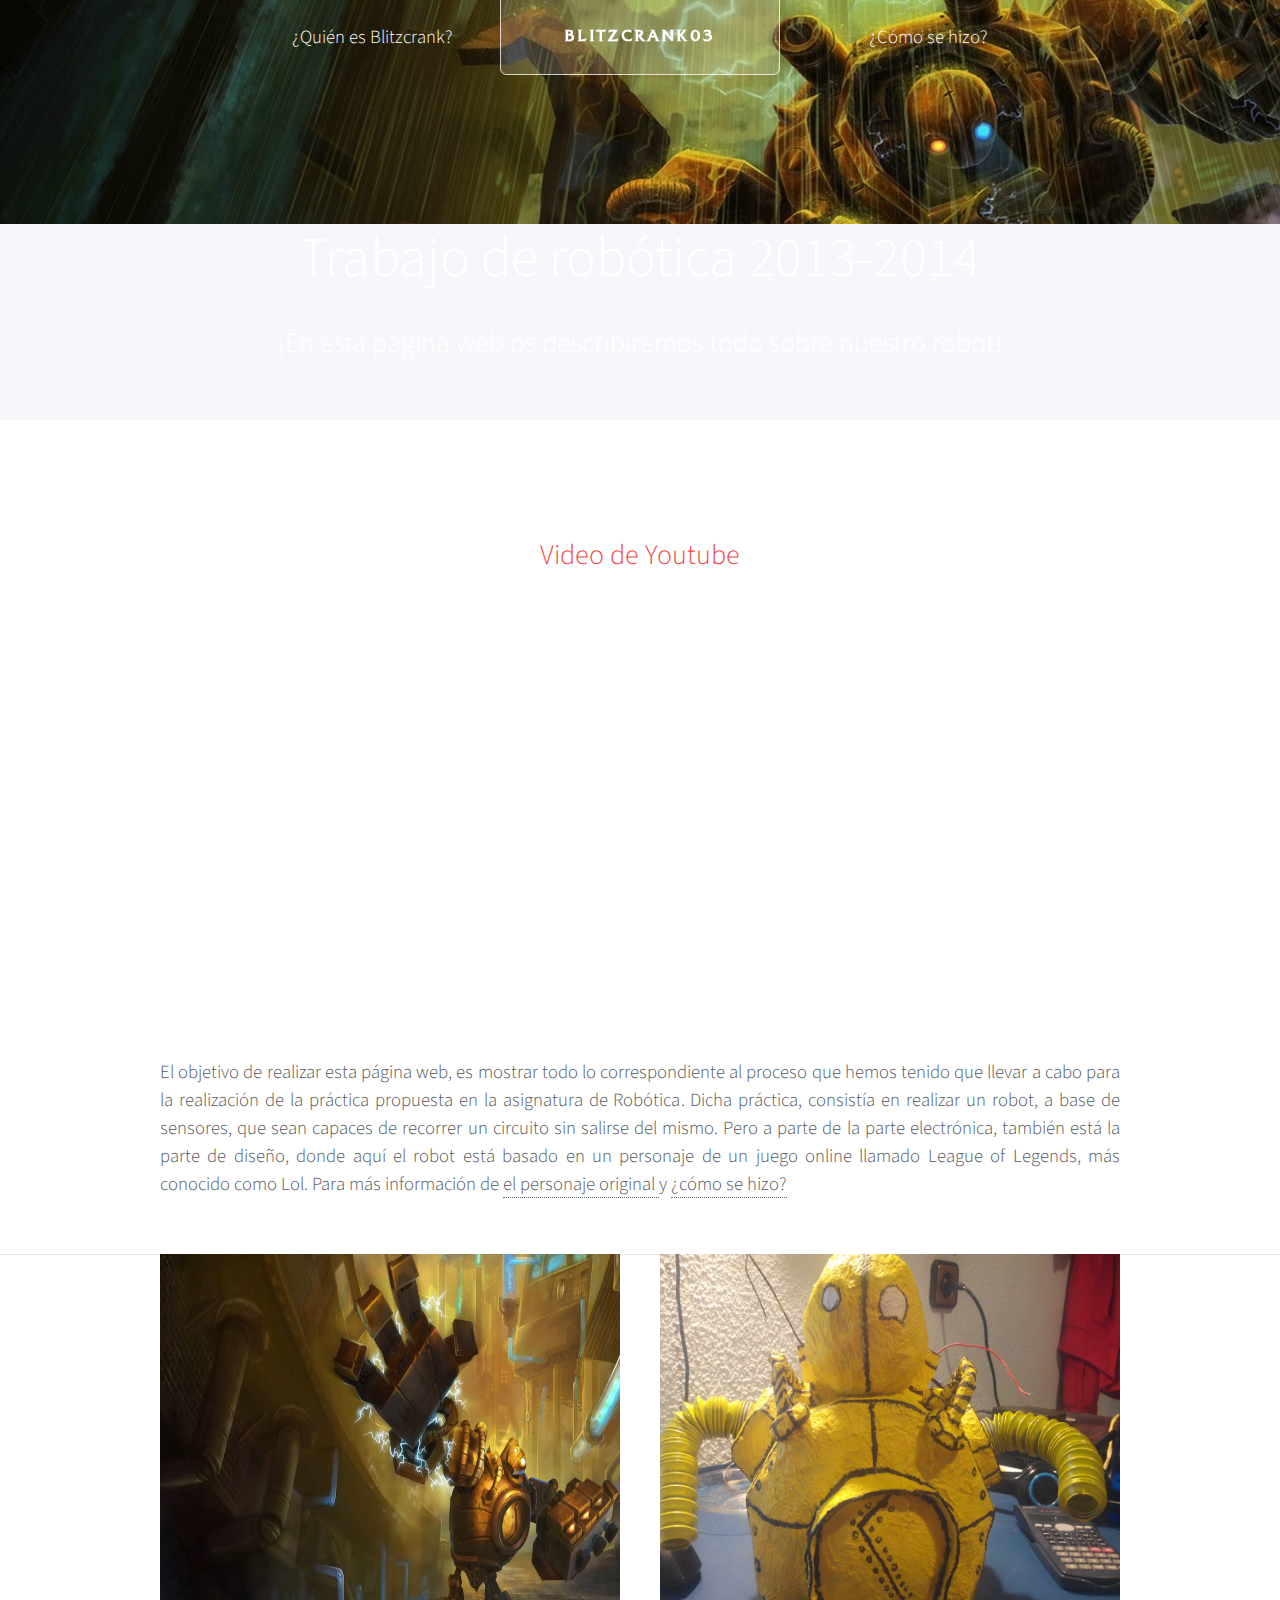
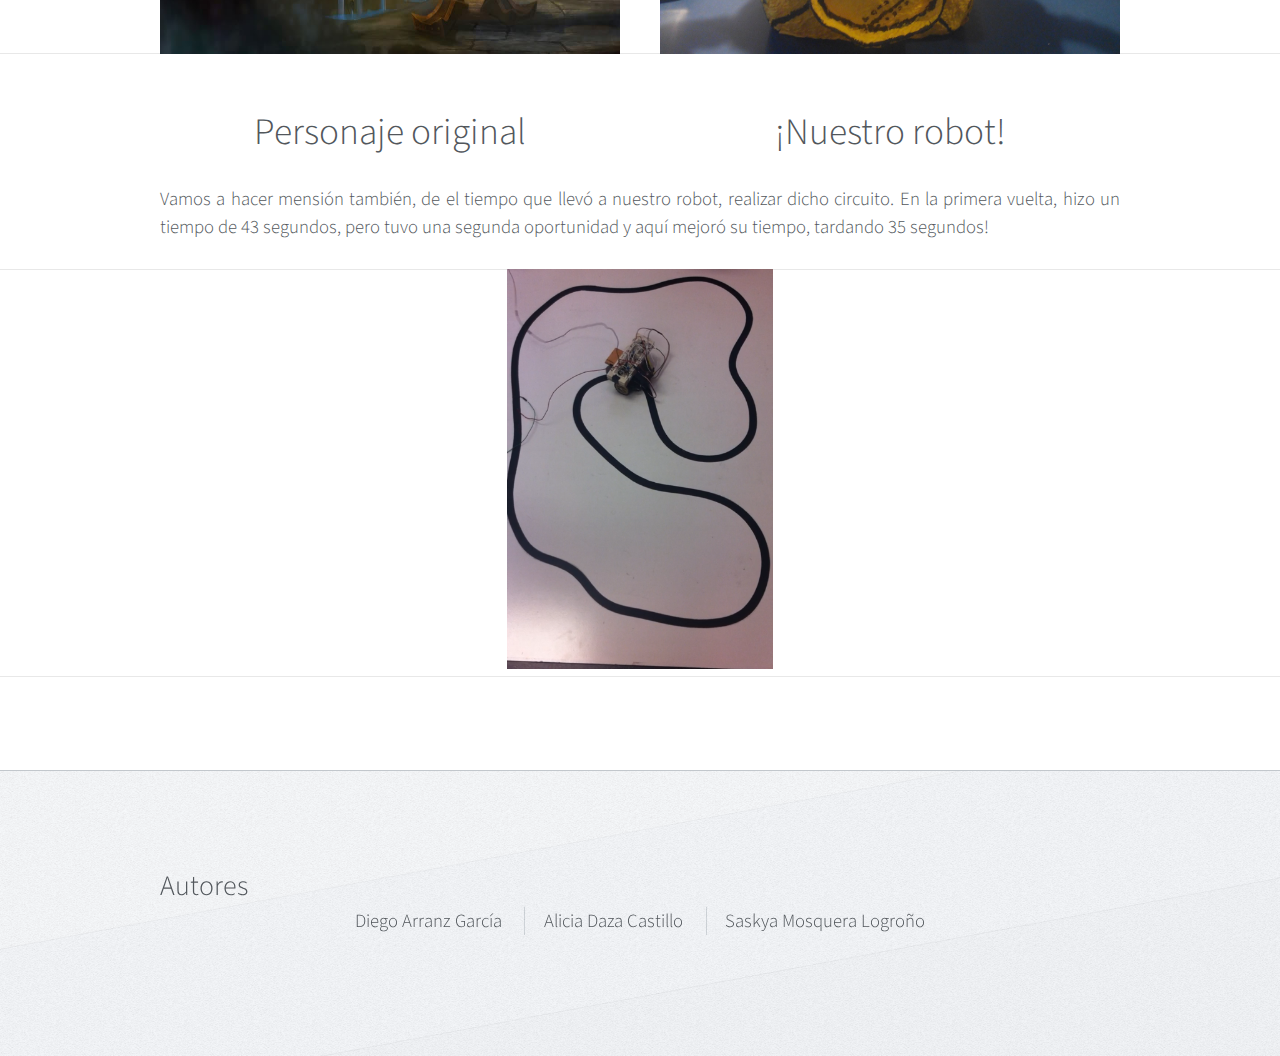
<file: index.html>
<!DOCTYPE HTML>
<!--
	Telephasic 1.1 by HTML5 UP
	html5up.net | @n33co
	Free for personal and commercial use under the CCA 3.0 license (html5up.net/license)
-->
<html>
	
	<head>
		<title>Blizcrank 03</title>
		<meta http-equiv="content-type" content="text/html; charset=utf-8" />
		<meta name="description" content="" />
		<meta name="keywords" content="" />
		<!--Icono-->
		<link rel="shortcut icon" href="images/icono.jpe" type="images/x-icon">
		
		<link href="http://fonts.googleapis.com/css?family=Source+Sans+Pro:300,600" rel="stylesheet" type="text/css" />
		<!--[if lte IE 8]><script src="js/html5shiv.js"></script><![endif]-->
		<script src="js/jquery.min.js"></script>
		<script src="js/jquery.dropotron.min.js"></script>
		<script src="js/skel.min.js"></script>
		<script src="js/skel-panels.min.js"></script>
		<script src="js/init.js"></script>
		<noscript>
			<link rel="stylesheet" href="css/skel-noscript.css" />
			<link rel="stylesheet" href="css/style.css" />
			<link rel="stylesheet" href="css/style-n1.css" />
		</noscript>
	</head>
	<body class="homepage">

		<!-- Header Wrapper -->
			<div id="header-wrapper">
						
				<!-- Header -->
					<div id="header" class="container">
						
												<!-- Logo -->
							<h1 id="logo"><a href="index.html">Blitzcrank03</a></h1>
						
						<!-- Nav -->
							<nav id="nav">
								<ul>
									<li>
										<a href="quien-es-blitzcrank.html">¿Quién es Blitzcrank?</a>
										<ul>
											<li><a href="quien-es-blitzcrank.html#league-of-legends">League of Legends</a></li>
											<li><a href="quien-es-blitzcrank.html#blitzcrank">Blitzcrank</a></li>
										</ul>
									</li>
									<li class="break">
										<a href="como-se-hizo.html">¿Cómo se hizo?</a>
										<ul>
											<li><a href="como-se-hizo.html#circuito">El circuito</a></li>
											<li><a href="como-se-hizo.html#estructura">La estructura</a></li>
											<li><a href="como-se-hizo.html#carcasa">La carcasa</a></li>
										</ul>
									</li>
								</ul>
							</nav>

					</div>

			</div>
				<!-- Hero -->
					<section id="hero" class="container">
						<header>
							<h2>Trabajo de robótica 2013-2014</h2>
						</header>
						<p>¡En ésta página web os describiremos todo sobre nuestro robot!</p>
					</section>

			</div>

		<!-- Features 1 -->
			<div class="wrapper">

				<div class="container"> 
					<div style="text-align:center"><header><span> Video de Youtube  </span></header></div>
					<div align="center"><iframe width="640" height="390" src="https://www.youtube.com/embed/1ay3lZ1BIPQ" frameborder="0" allowfullscreen></iframe></div>
					<br>
					<p style="text-align:justify;"> El objetivo de realizar esta página web, es mostrar todo lo correspondiente al proceso que hemos tenido que llevar a cabo para la realización de la práctica propuesta
						en la asignatura de Robótica. Dicha práctica, consistía en realizar un robot, a base de sensores, que sean capaces de recorrer un circuito
						sin salirse del mismo. Pero a parte de la parte electrónica, también está la parte de diseño, donde aquí el robot está basado en un personaje
						de un juego online llamado League of Legends, más conocido como Lol. Para  más información de <a href="quien-es-blitzcrank.html"> el personaje original </a> y <a href="como-se-hizo.html"> ¿cómo se hizo?</a>  </p>
					<br>
					<div class="row">
						<section class="6u feature">
						
							<div class="image-wrapper first">
								
								<a class="image full first"><img style="height:400px;" src="images/b1.jpg" alt="" /></a>
							</div>
							<header>
								<h2 style="text-align:center">Personaje original</h2>
							</header>
							
						</section>
						<section class="6u feature">
							<div class="image-wrapper">
								<a class="image full"><img style="height:400px;" src="images/blitzcrank3.jpg" alt="" /></a>
							</div>
							<header>
								<h2 style="text-align:center">¡Nuestro robot!</h2>
							</header>
							
						</section>
						
						<p style="text-align:justify;"> <br>
							Vamos a hacer mensión también, de el tiempo que llevó a nuestro robot, realizar dicho circuito. En la primera vuelta, hizo un tiempo de
							43 segundos, pero tuvo una segunda oportunidad y aquí mejoró su tiempo, tardando 35 segundos!</p>
							
							
					</div>
					<div align="center"><div class="image-wrapper first"><a class="image"><img style="height:400px;"  src="images/circuito2.jpg"/></a></div></div>
					
					
				</div>

			</div>
			
		

		<!-- Footer Wrapper -->
			<div id="footer-wrapper">
				<div id="footer" class="container">
					<h3>Autores</h3>
				</div>

						<ul class="menu" align="center">
							<li>Diego Arranz García</li>
							<li>Alicia Daza Castillo</li>
							<li>Saskya Mosquera Logroño</li>
						</ul>

			</div>

	</body>
</html>
</file>
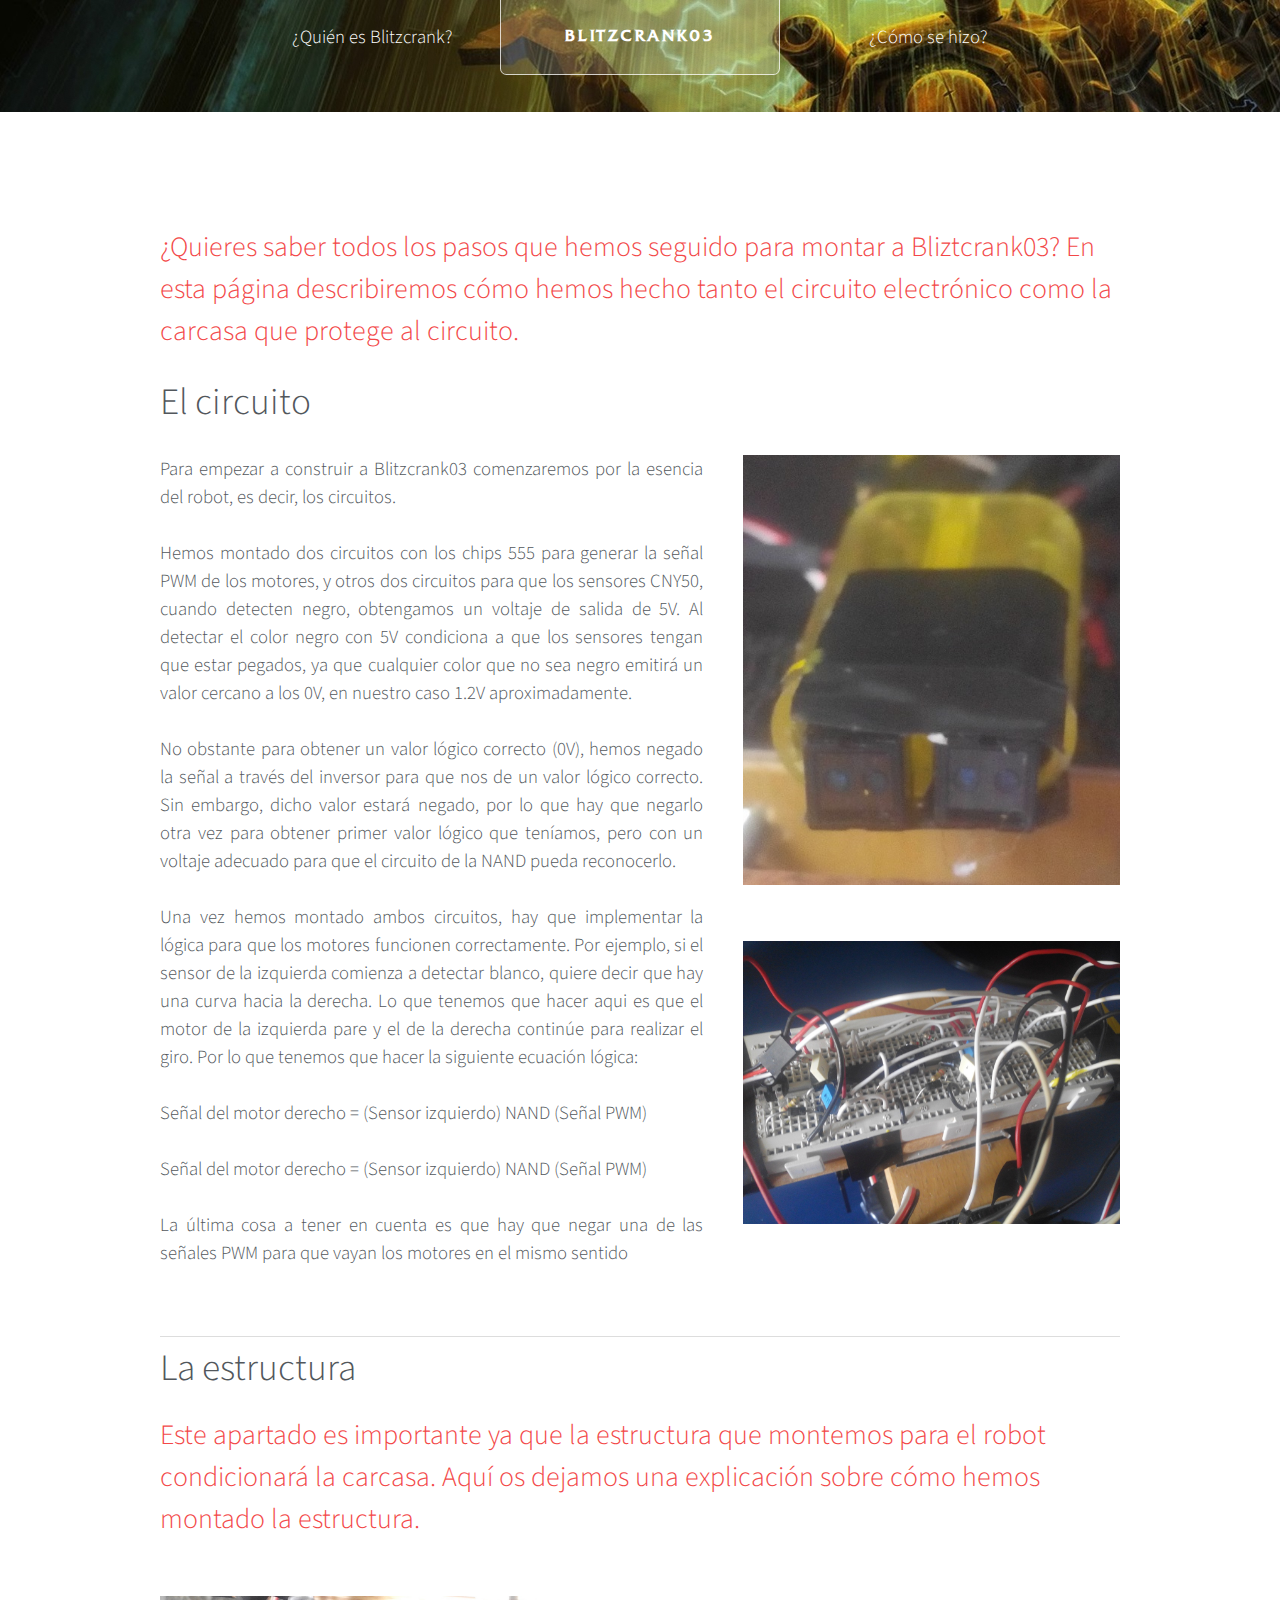
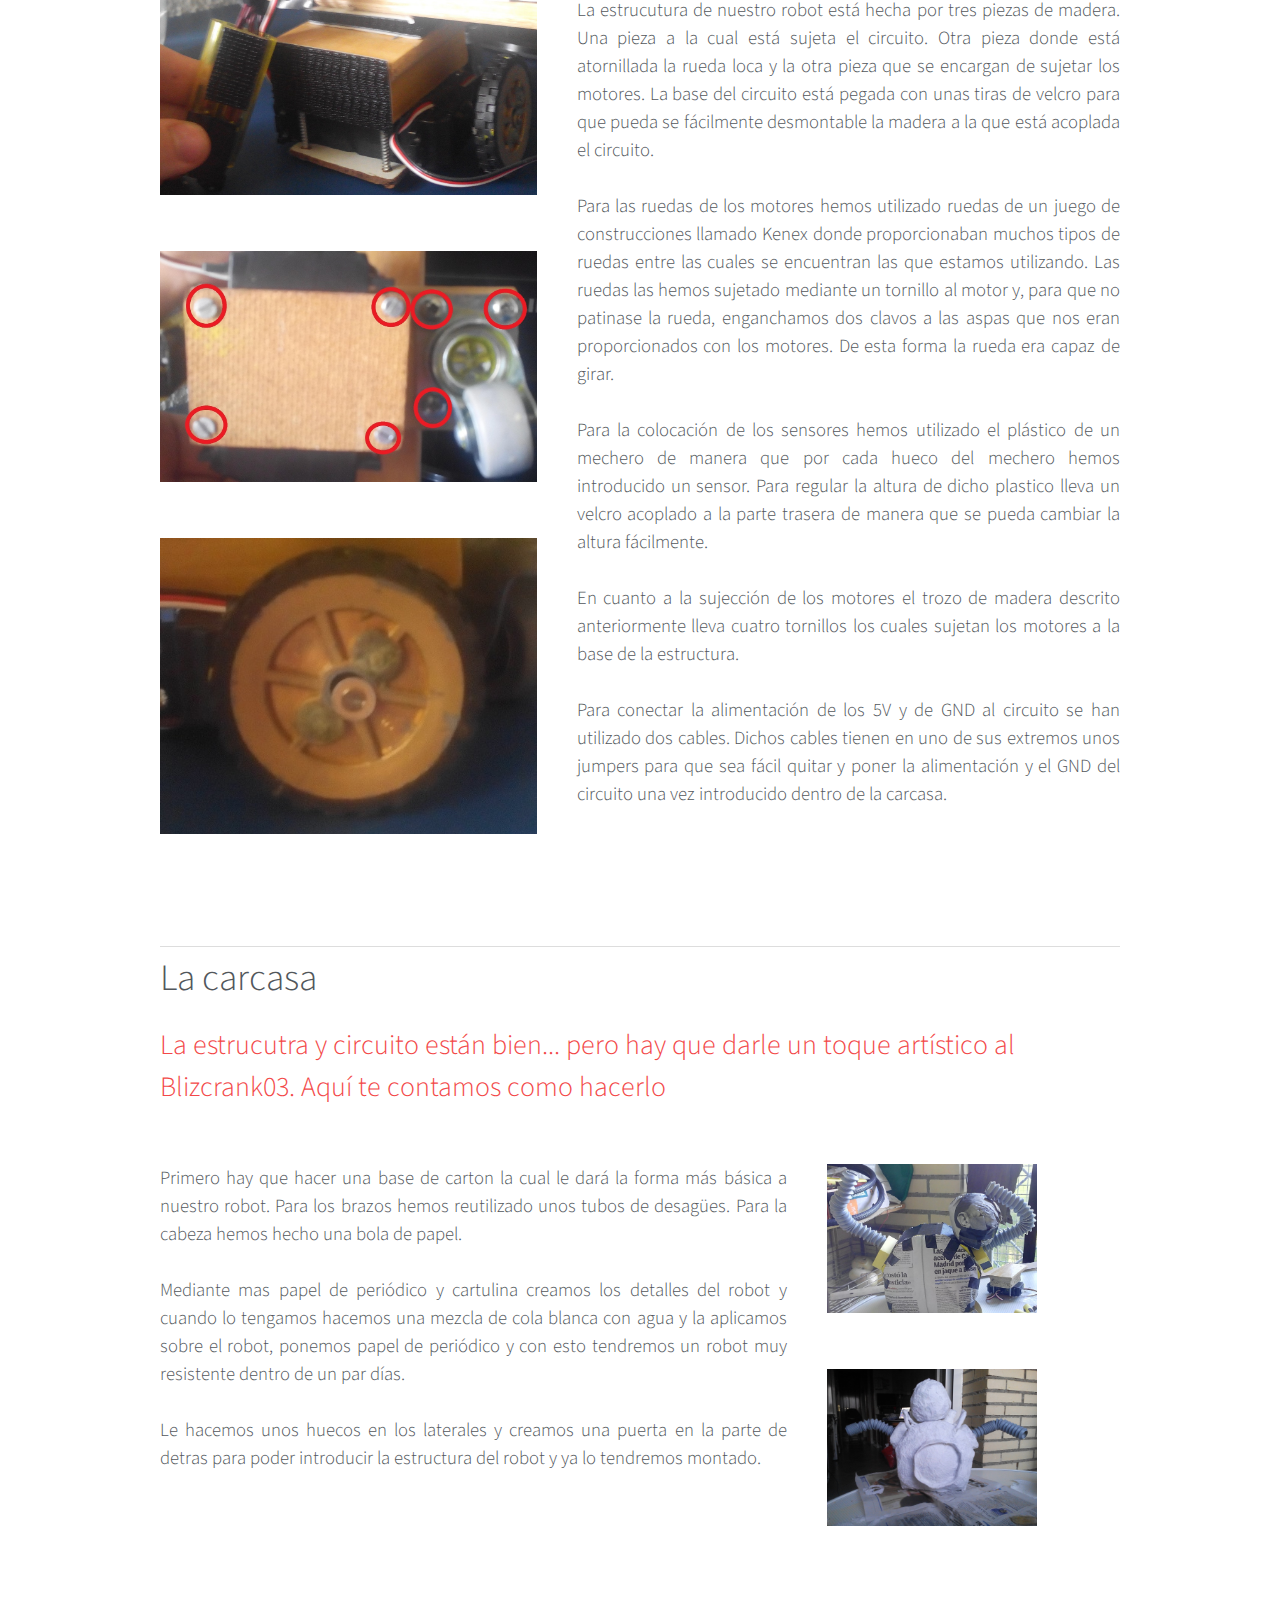
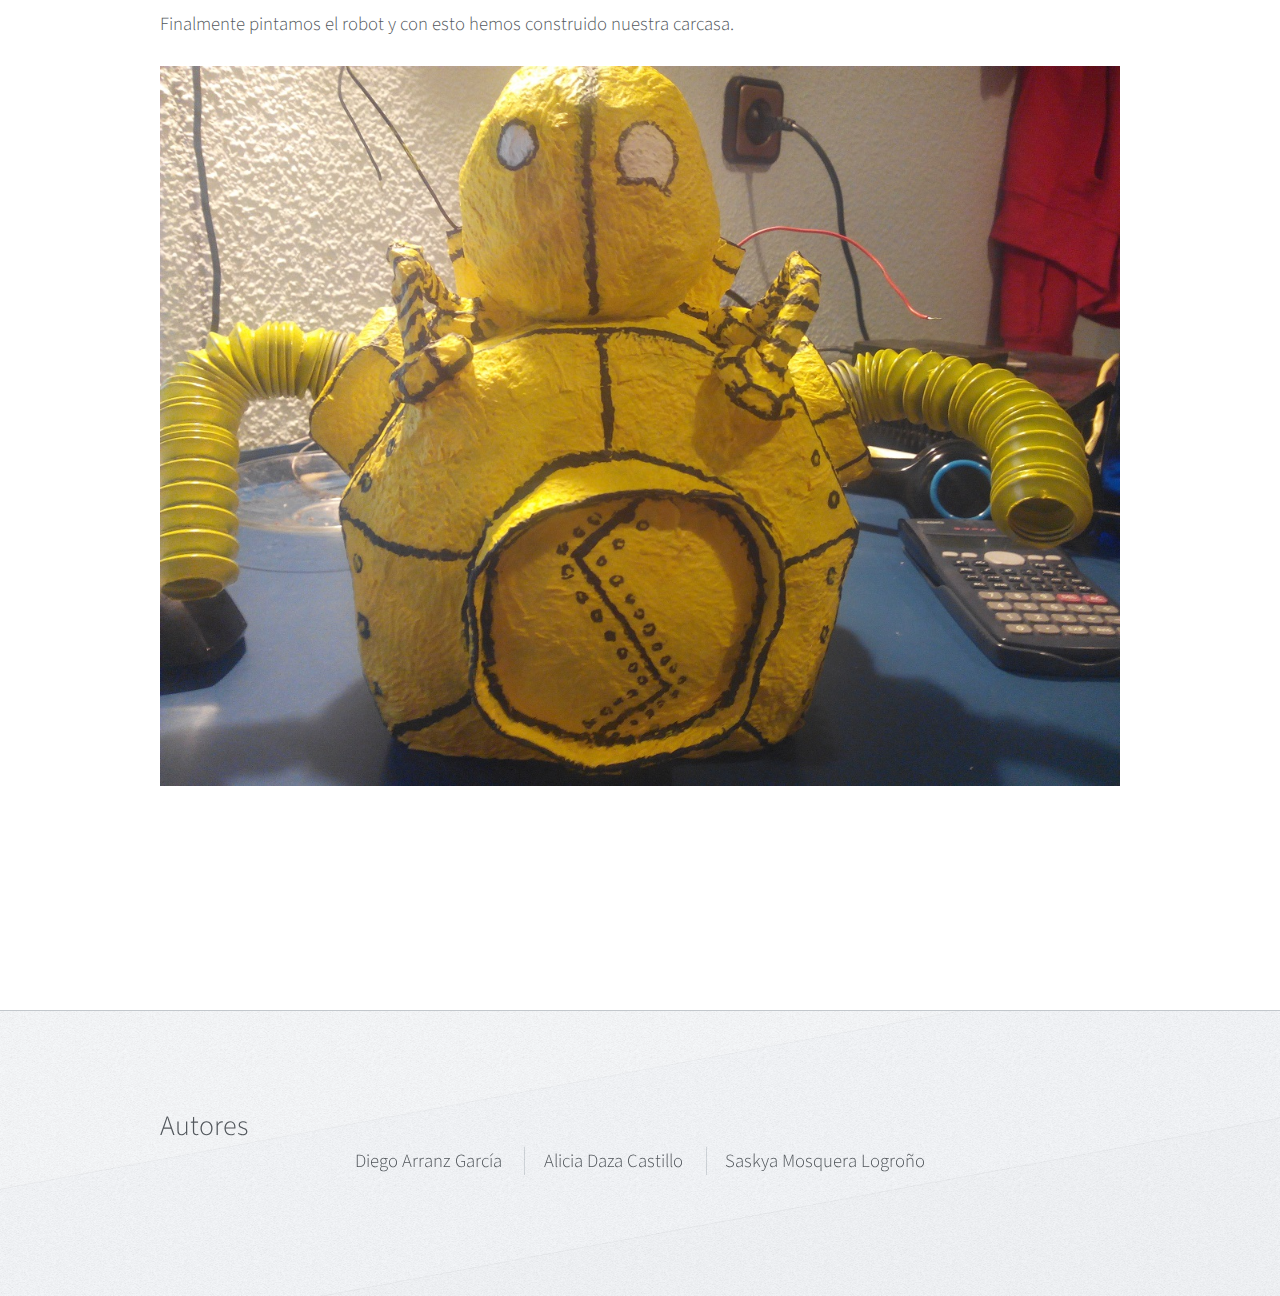
<file: como-se-hizo.html>
<!DOCTYPE HTML>
<!--
	Telephasic 1.1 by HTML5 UP
	html5up.net | @n33co
	Free for personal and commercial use under the CCA 3.0 license (html5up.net/license)
-->
<html>
	<head>
		<title>Blitzcrank03 - ¿Cómo se hizo?</title>
		<meta http-equiv="content-type" content="text/html; charset=utf-8" />
		<meta name="description" content="" />
		<meta name="keywords" content="" />
		<link href="http://fonts.googleapis.com/css?family=Source+Sans+Pro:300,600" rel="stylesheet" type="text/css" />
		<!--Icono-->
		<link rel="shortcut icon" href="images/icono.jpe" type="images/x-icon">
		<!--[if lte IE 8]><script src="js/html5shiv.js"></script><![endif]-->
		<script src="js/jquery.min.js"></script>
		<script src="js/jquery.dropotron.min.js"></script>
		<script src="js/skel.min.js"></script>
		<script src="js/skel-panels.min.js"></script>
		<script src="js/init.js"></script>
		<noscript>
			<link rel="stylesheet" href="css/skel-noscript.css" />
			<link rel="stylesheet" href="css/style.css" />
			<link rel="stylesheet" href="css/style-n1.css" />
		</noscript>
	</head>
	<body class="no-sidebar">

		<!-- Header Wrapper -->
			<div id="header-wrapper">
						
				<!-- Header -->
					<div id="header" class="container">
						
												<!-- Logo -->
							<h1 id="logo"><a href="index.html">Blitzcrank03</a></h1>
						
						<!-- Nav -->
							<nav id="nav">
								<ul>
									<li>
										<a href="quien-es-blitzcrank.html">¿Quién es Blitzcrank?</a>
										<ul>
											<li><a href="quien-es-blitzcrank.html#league-of-legends">League of Legends</a></li>
											<li><a href="quien-es-blitzcrank.html#blitzcrank">Blitzcrank</a></li>
										</ul>
									</li>
									<li class="break">
										<a href="como-se-hizo.html">¿Cómo se hizo?</a>
										<ul>
											<li><a href="como-se-hizo.html#circuito">El circuito</a></li>
											<li><a href="como-se-hizo.html#estructura">La estructura</a></li>
											<li><a href="como-se-hizo.html#carcasa">La carcasa</a></li>
										</ul>
									</li>
								</ul>
							</nav>

					</div>

			</div>

		<!-- Main Wrapper -->
			<div class="wrapper">

				<div class="container">
					<div class="row" id="main">
						<div class="12u">
					
							<!-- Content -->
								<article id="content">
									<header>
										<span>¿Quieres saber todos los pasos que hemos seguido para montar a Bliztcrank03? En esta página describiremos cómo hemos hecho 
										tanto el circuito electrónico como la carcasa que protege al circuito.</span>
										<h2 id="circuito">El circuito</h2>
									</header>
																		
									<div class="row features">
										<section class="7u feature">
										
											<p style="text-align:justify;">Para empezar a construir a Blitzcrank03 comenzaremos por la esencia del robot, es decir, los circuitos. </p>
											<p style="text-align:justify;">Hemos montado dos circuitos con los chips 555 para generar la señal PWM de los motores, y otros dos circuitos para que los sensores
											CNY50, cuando detecten negro, obtengamos un voltaje de salida de 5V. Al detectar el color negro con 5V condiciona a 
											que los sensores tengan que estar pegados, ya que cualquier color que no sea negro emitirá un valor cercano a los 0V, en nuestro caso 1.2V
											aproximadamente.</p>
											<p style="text-align:justify;">No obstante para obtener un valor lógico correcto (0V), hemos negado la señal a través del inversor para que nos de un valor lógico correcto.
											Sin embargo, dicho valor estará negado, por lo que hay que negarlo otra vez para obtener primer valor lógico que teníamos, pero con un voltaje
											adecuado para que el circuito de la NAND pueda reconocerlo.</p>
											<p style="text-align:justify;">Una vez hemos montado ambos circuitos, hay que implementar la lógica para que los motores funcionen correctamente. Por ejemplo, si el 
											sensor de la izquierda comienza a detectar blanco, quiere decir que hay una curva hacia la derecha. Lo que tenemos que hacer aqui es que
											el motor de la izquierda pare y el de la derecha continúe para realizar el giro. Por lo que tenemos que hacer la siguiente ecuación lógica:
											<br>
											</p>Señal del motor derecho = (Sensor izquierdo) NAND (Señal PWM)</p>
											</p>Señal del motor derecho = (Sensor izquierdo) NAND (Señal PWM)</p>
											
											<p style="text-align:justify;"> La última cosa a tener en cuenta es que hay que negar una de las señales PWM para que vayan los motores en el mismo sentido</p>
										</section>
										<section class="5u feature">
											<img src="images/sensores.jpg" alt="" class="image full"/>
											<img src="images/circuito.jpg" alt="" class="image full"/>
										</section>
									</div>
								</article>
								<hr>
								<article id="content">
									<header>
										<h2 id="estructura">La estructura</h2>
										<span>Este apartado es importante ya que la estructura que montemos para el robot condicionará la carcasa. Aquí os dejamos una explicación
										sobre cómo hemos montado la estructura.</span>
									</header>
																		
									<div class="row features">
										<section class="5u feature">
											<img src="images/sensores2.jpg" alt="" class="image full"/>
											<img src="images/tornillos.jpg" alt="" class="image full"/>
											<img src="images/rueda.jpg" alt="" class="image full"/>
										</section>
										<section class="7u feature">
											<p>La estrucutura de nuestro robot está hecha por tres piezas de madera. Una pieza a la cual está sujeta el circuito. Otra pieza
											donde está atornillada la rueda loca y la otra pieza que se encargan de sujetar los motores. La base del circuito está pegada con
											unas tiras de velcro para que pueda se fácilmente desmontable la madera a la que está acoplada el circuito.</p>
											
											<p>Para las ruedas de los motores hemos utilizado ruedas de un juego de construcciones llamado Kenex donde proporcionaban muchos tipos de 
											ruedas entre las cuales se encuentran las que estamos utilizando. Las ruedas las hemos sujetado mediante un tornillo al motor y, para que 
											no patinase la rueda, enganchamos dos clavos a las aspas que nos eran proporcionados con los motores. De esta forma la rueda era capaz de 
											girar.</p>
											
											<p>Para la colocación de los sensores hemos utilizado el plástico de un mechero de manera que por cada hueco del mechero hemos introducido un 
											sensor. Para regular la altura de dicho plastico lleva un velcro acoplado a la parte trasera de manera que se pueda cambiar la altura fácilmente.
											</p>
											
											</p>En cuanto a la sujección de los motores el trozo de madera descrito anteriormente lleva cuatro tornillos los cuales sujetan los motores a la
											base de la estructura.											
											</p>
											
											</p>Para conectar la alimentación de los 5V y de GND al circuito se han utilizado dos cables. Dichos cables tienen en uno de sus extremos unos jumpers
											para que sea fácil quitar y poner la alimentación y el GND del circuito una vez introducido dentro de la carcasa.
											<p>
											
											<br>
											
										</section>
									</div>
								</article>
								<hr>
								<article id="content">
									<header>
										<h2 id="carcasa">La carcasa</h2>
										<span>La estrucutra y circuito están bien... pero hay que darle un toque artístico al Blizcrank03. Aquí te contamos como hacerlo</span>
									</header>
																		
									<div class="row features">
										<section class="8u feature">
											<p>Primero hay que hacer una base de carton la cual le dará la forma más básica a nuestro robot. Para los brazos hemos reutilizado
											unos tubos de desagües. Para la cabeza hemos hecho una bola de papel.</p>
											<p>Mediante mas papel de periódico y cartulina creamos los detalles del robot y cuando lo tengamos hacemos una mezcla de cola blanca
											con agua y la aplicamos sobre el robot, ponemos papel de periódico y con esto tendremos un robot muy resistente dentro de un par días.</p>
											<p>Le hacemos unos huecos en los laterales y creamos una puerta en la parte de detras para poder introducir la estructura del robot
											y ya lo tendremos montado.</p>
										</section>
										<section class="3u feature">
											<img src="images/base.jpg" alt="" class="image full"/>
											<img src="images/papel.jpg" alt="" class="image full"/>
										</section>
									</div>
									
									<p>Finalmente pintamos el robot y con esto hemos construido nuestra carcasa.</p>
									<img src="images/blitzcrank3.jpg" alt="" class="image full"/>
								</article>
								
								
						</div>
					</div>
				</div>
			</div>				
		<!-- Footer Wrapper -->
		<div id="footer-wrapper">
			<div id="footer" class="container">
				<h3>Autores</h3>
			</div>

					<ul class="menu" align="center">
						<li>Diego Arranz García</li>
						<li>Alicia Daza Castillo</li>
						<li>Saskya Mosquera Logroño</li>
					</ul>

		</div>
	</body>
</html>
</file>
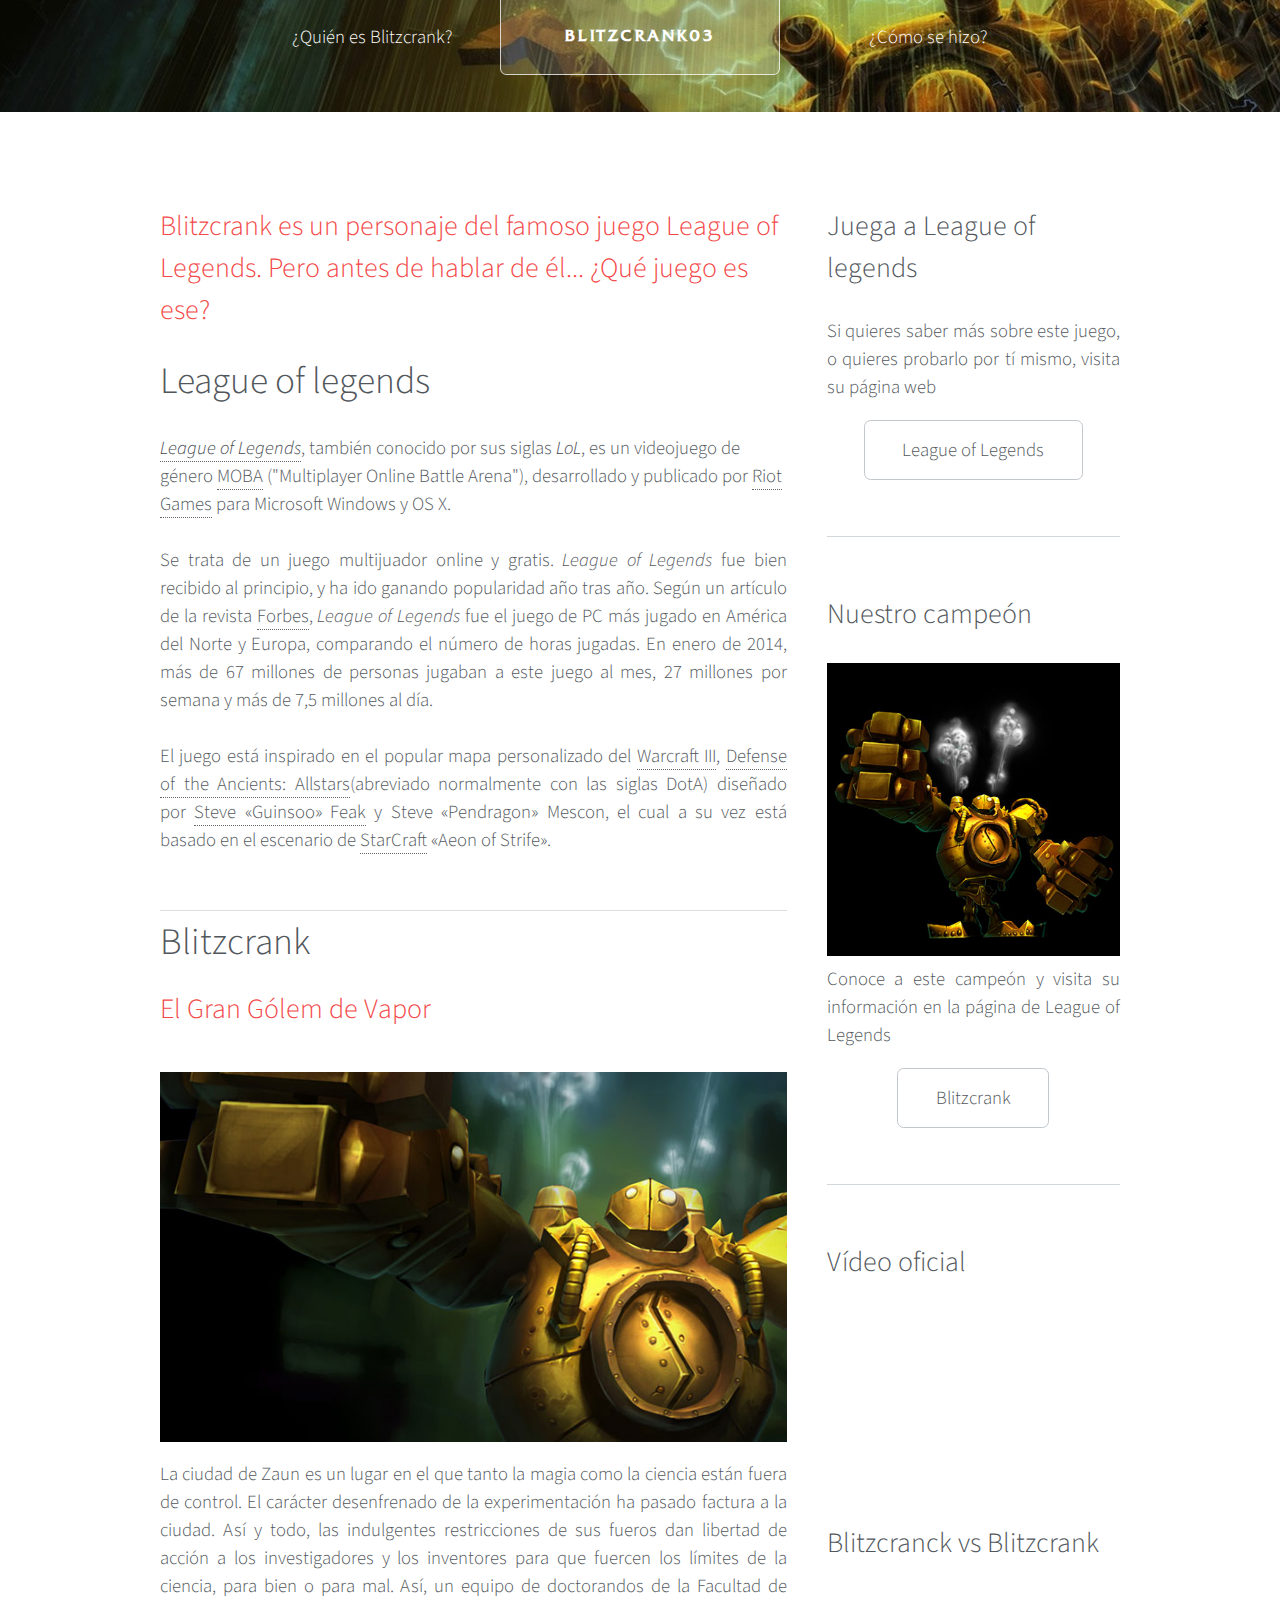
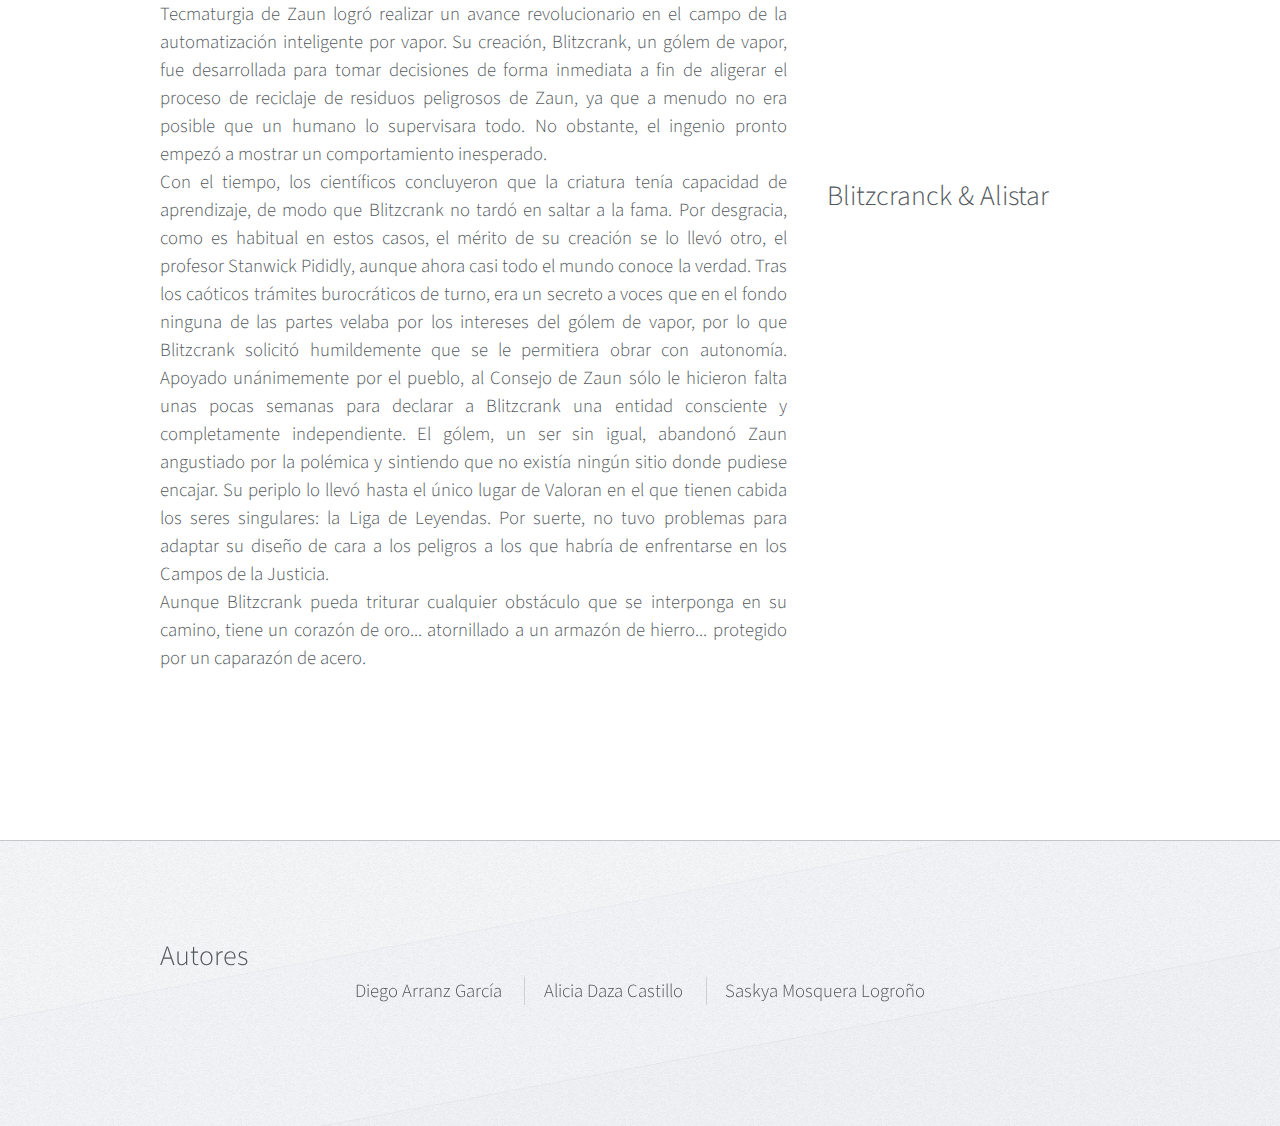
<file: quien-es-blitzcrank.html>
<!DOCTYPE HTML>
<!--
	Telephasic 1.1 by HTML5 UP
	html5up.net | @n33co
	Free for personal and commercial use under the CCA 3.0 license (html5up.net/license)
-->
<html>
	<head>
		<title>Blitzcrank03 - ¿Quién es blitzcrank?</title>
		<meta http-equiv="content-type" content="text/html; charset=utf-8" />
		<meta name="description" content="" />
		<meta name="keywords" content="" />
		<link href="http://fonts.googleapis.com/css?family=Source+Sans+Pro:300,600" rel="stylesheet" type="text/css" />
		<!--Icono-->
		<link rel="shortcut icon" href="images/icono.jpe" type="images/x-icon">
		<!--[if lte IE 8]><script src="js/html5shiv.js"></script><![endif]-->
		<script src="js/jquery.min.js"></script>
		<script src="js/jquery.dropotron.min.js"></script>
		<script src="js/skel.min.js"></script>
		<script src="js/skel-panels.min.js"></script>
		<script src="js/init.js"></script>
		<noscript>
			<link rel="stylesheet" href="css/skel-noscript.css" />
			<link rel="stylesheet" href="css/style.css" />
			<link rel="stylesheet" href="css/style-n1.css" />
		</noscript>
			<link rel="stylesheet" href="css/style-qsb.css" />
	</head>
	<body class="no-sidebar">

		<!-- Header Wrapper -->
			<div id="header-wrapper">
						
				<!-- Header -->
					<div id="header" class="container">
						
												<!-- Logo -->
							<h1 id="logo"><a href="index.html">Blitzcrank03</a></h1>
						
						<!-- Nav -->
							<nav id="nav">
								<ul>
									<li>
										<a href="quien-es-blitzcrank.html">¿Quién es Blitzcrank?</a>
										<ul>
											<li><a href="quien-es-blitzcrank.html#league-of-legends">League of Legends</a></li>
											<li><a href="quien-es-blitzcrank.html#blitzcrank">Blitzcrank</a></li>
										</ul>
									</li>
									<li class="break">
										<a href="como-se-hizo.html">¿Cómo se hizo?</a>
										<ul>
											<li><a href="como-se-hizo.html#circuito">El circuito</a></li>
											<li><a href="como-se-hizo.html#estructura">La estructura</a></li>
											<li><a href="como-se-hizo.html#carcasa">La carcasa</a></li>
										</ul>
									</li>
								</ul>
							</nav>

					</div>

			</div>

		<!-- Main Wrapper -->
			<div class="wrapper">

				<div class="container">
					<div class="row" id="main">
						<div class="8u">
					
							<!-- Content -->
								<article id="lol">
									<header>
										<span style="padding:0 0 1em 0;">Blitzcrank es un personaje del famoso juego League of Legends. Pero antes de hablar de él... ¿Qué juego es ese?</span>
										<h2 id="league-of-legends">League of legends</h2>
									</header>
									<p><a href="http://gameinfo.euw.leagueoflegends.com/es/game-info/" title="Información del juego" target="_blank"><em><strong>League of Legends</strong></em></a>, también conocido por sus siglas <em><strong>LoL</strong></em>, es un videojuego de género <a href="http://es.wikipedia.org/wiki/Multiplayer_online_battle_arena" title="Multiplayer online battle arena" target="_blank">MOBA</a> ("Multiplayer Online Battle Arena"), desarrollado y publicado por <a href="http://es.wikipedia.org/wiki/Riot_Games" title="Riot Games" target="_blank">Riot Games</a> para Microsoft Windows y OS X.</p>
									<p style="text-align:justify;">Se trata de un juego multijuador online y gratis. <em>League of Legends</em> fue bien recibido al principio, y ha ido ganando popularidad año tras año. Según un artículo de la revista <a href="http://es.wikipedia.org/wiki/Forbes" title="Forbes" target="_blank">Forbes</a>, <em>League of Legends</em> fue el juego de PC más jugado en América del Norte y Europa, comparando el número de horas jugadas. En enero de 2014, más de 67 millones de personas jugaban a este juego al mes, 27 millones por semana y más de 7,5 millones al día.</p>
									<p style="text-align:justify;">El juego está inspirado en el popular mapa personalizado del <a href="http://es.wikipedia.org/wiki/Warcraft_III" title="Warcraft III" target="_blank">Warcraft III</a>, <a href="http://es.wikipedia.org/wiki/Defense_of_the_Ancients" title="Defense of the Ancients" target="_blank">Defense of the Ancients: Allstars</a>(abreviado normalmente con las siglas DotA) diseñado por <a href="http://es.wikipedia.org/wiki/Steve_Feak" title="Steve Feak" target="_blank">Steve «Guinsoo» Feak</a> y Steve «Pendragon» Mescon, el cual a su vez está basado en el escenario de <a href="http://es.wikipedia.org/wiki/StarCraft" title="StarCraft" target="_blank">StarCraft</a> «Aeon of Strife».</p>
								</article>
								<hr>
								<article id="blitz">
									<header>
										<h2 id="blitzcrank">Blitzcrank</h2>
										<span style="padding:0.75em 0 0.5em 0;">El Gran Gólem de Vapor</span>
									</header>
									<img class="image full3" src="images/Blitzcrank_0.jpg" alt="" />
									<p style="text-align:justify;">La ciudad de Zaun es un lugar en el que tanto la magia como la ciencia están fuera de control. El carácter desenfrenado de la experimentación ha pasado factura a la ciudad. Así y todo, las indulgentes restricciones de sus fueros dan libertad de acción a los investigadores y los inventores para que fuercen los límites de la ciencia, para bien o para mal. Así, un equipo de doctorandos de la Facultad de Tecmaturgia de Zaun logró realizar un avance revolucionario en el campo de la automatización inteligente por vapor. Su creación, Blitzcrank, un gólem de vapor, fue desarrollada para tomar decisiones de forma inmediata a fin de aligerar el proceso de reciclaje de residuos peligrosos de Zaun, ya que a menudo no era posible que un humano lo supervisara todo. No obstante, el ingenio pronto empezó a mostrar un comportamiento inesperado.<br>
									Con el tiempo, los científicos concluyeron que la criatura tenía capacidad de aprendizaje, de modo que Blitzcrank no tardó en saltar a la fama. Por desgracia, como es habitual en estos casos, el mérito de su creación se lo llevó otro, el profesor Stanwick Pididly, aunque ahora casi todo el mundo conoce la verdad. Tras los caóticos trámites burocráticos de turno, era un secreto a voces que en el fondo ninguna de las partes velaba por los intereses del gólem de vapor, por lo que Blitzcrank solicitó humildemente que se le permitiera obrar con autonomía. Apoyado unánimemente por el pueblo, al Consejo de Zaun sólo le hicieron falta unas pocas semanas para declarar a Blitzcrank una entidad consciente y completamente independiente. El gólem, un ser sin igual, abandonó Zaun angustiado por la polémica y sintiendo que no existía ningún sitio donde pudiese encajar. Su periplo lo llevó hasta el único lugar de Valoran en el que tienen cabida los seres singulares: la Liga de Leyendas. Por suerte, no tuvo problemas para adaptar su diseño de cara a los peligros a los que habría de enfrentarse en los Campos de la Justicia.<br>
								    Aunque Blitzcrank pueda triturar cualquier obstáculo que se interponga en su camino, tiene un corazón de oro... atornillado a un armazón de hierro... protegido por un caparazón de acero.</p>
								</article>
						</div>
						<div class="4u">

							<!-- Sidebar -->
								<section id="sidebar">
									<section>
										<header>
											<h3>Juega a League of legends</h3>
										</header>
										<p style="margin-bottom:0; text-align:justify;">Si quieres saber más sobre este juego, o quieres probarlo por tí mismo, visita su página web</p>
										<ul class="actions" align="center">
											<li><a href="http://euw.leagueoflegends.com/es/" class="button" title="League of Legends en español" target="_blank">League of Legends</a></li>
										</ul>
									</section>
									<section>
										<header>
											<h3>Nuestro campeón</h3>
										</header>
										<a href="http://gameinfo.euw.leagueoflegends.com/es/game-info/champions/blitzcrank/" class="image full2" target="_blank"><img src="images/BlitzcrankRender.jpg" alt="" /></a>
										<p style="margin-bottom:0; text-align:justify;">Conoce a este campeón y visita su información en la página de League of Legends</p>
										<ul class="actions" align="center">
											<li><a href="http://gameinfo.euw.leagueoflegends.com/es/game-info/champions/blitzcrank/" class="button" target="_blank">Blitzcrank</a></li>
										</ul>
									</section>
									<section>
										<header>
											<h3>Vídeo oficial</h3>
										</header>
										<iframe width="360" height="203" src="https://www.youtube.com/embed/WtmMC23DdT0?cc_lang_pref=es" frameborder="0" allowfullscreen></iframe>
										<br>
											<h3>Blitzcranck vs Blitzcrank</h3> 
										<iframe width="360" height="203" src="https://www.youtube.com/embed/AIQ14rB-HOs?cc_lang_pref=es" frameborder="0" allowfullscreen></iframe>
										<br>
											<h3>Blitzcranck & Alistar</h3>
										<iframe width="360" height="203" src="https://www.youtube.com/embed/R2njiKWf0HQ?cc_lang_pref=es" frameborder="0" allowfullscreen></iframe>
									</section>
								</section>
								
						</div>
					</div>

				</div>
			</div>

		<!-- Footer Wrapper -->
			<div id="footer-wrapper">
				<div id="footer" class="container">
					<h3>Autores</h3>
				</div>

						<ul class="menu" align="center">
							<li>Diego Arranz García</li>
							<li>Alicia Daza Castillo</li>
							<li>Saskya Mosquera Logroño</li>
						</ul>

			</div>

	</body>
</html>
</file>
<file: css/style-n1.css>
/*
	Telephasic 1.1 by HTML5 UP
	html5up.net | @n33co
	Free for personal and commercial use under the CCA 3.0 license (html5up.net/license)
*/

/*********************************************************************************/
/* Basic                                                                         */
/*********************************************************************************/

	body,input,textarea,select
	{
		line-height: 1.75em;
		font-size: 15pt;
	}

	header
	{
		margin-bottom: 1.5em;
	}

		header > span
		{
			padding: 0.75em 0 1em 0;
			font-size: 1.5em;
			line-height: 1.5em;
		}

	h2
	{
		font-size: 2em;
		line-height: 1.25em;
	}

	h3
	{
		font-size: 1.5em;
		line-height: 1.5em;
	}

/*********************************************************************************/
/* Header                                                                        */
/*********************************************************************************/

	#logo
	{
		position: absolute;
		z-index: 1;
		top: 0;
		left: 50%;
		width: 15em;
		margin-left: -7.5em;
		height: 4em;
	}
	
		#logo a
		{
			display: block;
			width: 100%;
			height: 100%;
			line-height: 4em;
			background: rgba(255,255,255,0.15);
			border: 0;
			border: solid 1px rgba(255,255,255,0.75);
			border-top: 0;
			border-radius: 0 0 0.35em 0.35em;
			color: #fff;
			display: inline-block;
			font-weight: 600;
			letter-spacing: 3px;
			text-align: center;
			text-transform: uppercase;
		}

	#nav
	{
		text-align: center;
		position: absolute;
		top: 0;
		left: 0;
		width: 100%;
		height: 4em;
		line-height: 4em;
	}

		#nav > ul
		{
			margin: 0;
		}

			#nav > ul > li > ul
			{
				display: none;
			}
		
			#nav > ul > li
			{
				display: inline-block;
				margin-left: 1em;
			}
			
				#nav > ul > li > span,
				#nav > ul > li > a
				{
					color: #fff;
					text-decoration: none;
					outline: 0;
					border: 0;
					border: solid 1px rgba(255,255,255,0);
					border-radius: 0.35em;
					padding: 0.3em 1em 0.3em 1em;
					-moz-transition: border-color 0.25s ease-in-out, background-color 0.25s ease-in-out;
					-webkit-transition: border-color 0.25s ease-in-out, background-color 0.25s ease-in-out;
					-o-transition: border-color 0.25s ease-in-out, background-color 0.25s ease-in-out;
					-ms-transition: border-color 0.25s ease-in-out, background-color 0.25s ease-in-out;
					transition: border-color 0.25s ease-in-out, background-color 0.25s ease-in-out;
				}

			#nav > ul > li.active > span,
			#nav > ul > li.active > a
			{
				border-color: rgba(255,255,255,0.75);
				background-color: rgba(255,255,255,0.15);
				color: #fff;
			}

			#nav > ul > li:first-child
			{
				margin-left: 0;
			}

			#nav > ul > li.break
			{
				margin-left: 20em;
			}
			
	.dropotron
	{
		text-align: left;
		line-height: 2em;
		border-radius: 0.35em;
		min-width: 12em;
		background: #fff;
		line-height: 1em;
		padding: 0.85em 0 0.85em 0;
		box-shadow: 0px 1px 3px 0px rgba(0,0,0,0.25);
		margin-top: -0.8em;
	}

		.dropotron a,
		.dropotron span
		{
			display: block;
			padding: 0.65em 1em 0.65em 1em;
			border-top: solid 1px #e8e8e8;
			border-bottom: 0;
		}
		
		.dropotron li:first-child > a,
		.dropotron li:first-child > span
		{
			border-top: 0;
		}
	
		.dropotron li.active > a,
		.dropotron li.active > span
		{
			color: #f35858;
		}
	
	.dropotron.level-0
	{
		font-size: 0.9em;
		margin-top: 0;
	}

		.dropotron.level-0:before
		{
			content: '';
			position: absolute;
			top: -1em;
			width: 1em;
			height: 1em;
			border-bottom: solid 0.5em #fff;
			border-left: solid 0.5em rgba(255,255,255,0);
			border-right: solid 0.5em rgba(255,255,255,0);
		}

		.dropotron.level-0.center:before
		{
			left: 50%;
			margin-left: -0.5em;
		}

		.dropotron.level-0.left:before
		{
			left: 1em;
		}

		.dropotron.level-0.right:before
		{
			right: 1em;
		}

/*********************************************************************************/
/* Wrappers                                                                      */
/*********************************************************************************/

	.wrapper
	{
		padding: 6em 0 6em 0;
	}

	#header-wrapper
	{
		padding: 4em 0 2em 0;
		
		/*
			If you're using your own background image here, change this to:
			
			background-size: cover;
		*/
		
		background-size: cover;
	}
	
		.homepage #header-wrapper
		{
			padding: 10em 0 6em 0;

			/*
				If you're using your own background image here, change this to:

				background-size: cover;
			*/

			background-size: cover;
			
		}
	
	#promo-wrapper
	{
		padding: 6em 0 6em 0;
	}
	
	#footer-wrapper
	{
		padding: 2em 0 2em 0;
	}

/*********************************************************************************/
/* Hero                                                                          */
/*********************************************************************************/

	#hero
	{
	}
	
		#hero h2
		{
			font-size: 3em;
		}
		
		#hero p
		{
			font-size: 1.5em;
			line-height: 1.5em;
		}
		
		#hero .button
		{
			font-size: 1.25em;
		}
		
/*********************************************************************************/
/* Promo                                                                         */
/*********************************************************************************/

	#promo
	{
		padding: 1.75em 2.5em 1.75em 2.5em;
		display: inline-block;
	}
	
		#promo .button
		{
			font-size: 1.25em;
		}
		
		#promo h2
		{
			display: inline-block;
			margin-right: 1em;
			font-size: 1.75em;
		}

/*********************************************************************************/
/* Main                                                                          */
/*********************************************************************************/

	#main
	{
		padding-bottom: 4em;
	}

/*********************************************************************************/
/* Content                                                                       */
/*********************************************************************************/

	.right-sidebar #content
	{
		padding-right: 2em;
	}

	.left-sidebar #content
	{
		padding-left: 2em;
	}

/*********************************************************************************/
/* Sidebar                                                                       */
/*********************************************************************************/

	#sidebar
	{
	}
	
		#sidebar section
		{
			border-top: solid 1px #d2d7dc;
			margin-top: 3em;
			padding-top: 3em;
		}

		#sidebar section:first-child
		{
			border-top: 0;
			margin-top: 0;
			padding-top: 0;
		}

/*********************************************************************************/
/* Footer                                                                        */
/*********************************************************************************/

	#footer
	{
	}
		
		#footer header.major
		{
			margin-bottom: 3em;
		}

/*********************************************************************************/
/* Copyright                                                                     */
/*********************************************************************************/

	#copyright
	{
		padding-top: 4em;
		margin-top: 6em;
	}
</file>
<file: css/style-qsb.css>
/*
	CSS for quien-es-blitzcrank.html
*/

.image.full2{
	display: block;
	width: 100%;
	margin: 0 0 0.5em 0;
}

.image.full3{
	display: block;
	width: 100%;
	margin: 0 0 1em 0;
}
</file>
<file: css/skel-noscript.css>
/* Resets (http://meyerweb.com/eric/tools/css/reset/ | v2.0 | 20110126 | License: none (public domain)) */

	html,body,div,span,applet,object,iframe,h1,h2,h3,h4,h5,h6,p,blockquote,pre,a,abbr,acronym,address,big,cite,code,del,dfn,em,img,ins,kbd,q,s,samp,small,strike,strong,sub,sup,tt,var,b,u,i,center,dl,dt,dd,ol,ul,li,fieldset,form,label,legend,table,caption,tbody,tfoot,thead,tr,th,td,article,aside,canvas,details,embed,figure,figcaption,footer,header,hgroup,menu,nav,output,ruby,section,summary,time,mark,audio,video{margin:0;padding:0;border:0;font-size:100%;font:inherit;vertical-align:baseline;}article,aside,details,figcaption,figure,footer,header,hgroup,menu,nav,section{display:block;}body{line-height:1;}ol,ul{list-style:none;}blockquote,q{quotes:none;}blockquote:before,blockquote:after,q:before,q:after{content:'';content:none;}table{border-collapse:collapse;border-spacing:0;}body{-webkit-text-size-adjust:none}

/* Box Model */

	*, *:before, *:after {
		-moz-box-sizing: border-box;
		-webkit-box-sizing: border-box;
		-o-box-sizing: border-box;
		-ms-box-sizing: border-box;
		box-sizing: border-box;
	}

/* Container */

	body {
		min-width: 1200px;
	}

	.container {
		width: 1200px;
		margin-left: auto;
		margin-right: auto;
	}

	/* Modifiers */
	
		.container.small {
			width: 900px;
		}

		.container.big {
			width: 100%;
			max-width: 1500px;
			min-width: 1200px;
		}

/* Grid */

	/* Cells */

		.\31 2u { width: 100% }
		.\31 1u { width: 91.6666666667% }
		.\31 0u { width: 83.3333333333% }
		.\39 u { width: 75% }
		.\38 u { width: 66.6666666667% }
		.\37 u { width: 58.3333333333% }
		.\36 u { width: 50% }
		.\35 u { width: 41.6666666667% }
		.\34 u { width: 33.3333333333% }
		.\33 u { width: 25% }
		.\32 u { width: 16.6666666667% }
		.\31 u { width: 8.3333333333% }
		.\-11u { margin-left: 91.6666666667% }
		.\-10u { margin-left: 83.3333333333% }
		.\-9u { margin-left: 75% }
		.\-8u { margin-left: 66.6666666667% }
		.\-7u { margin-left: 58.3333333333% }
		.\-6u { margin-left: 50% }
		.\-5u { margin-left: 41.6666666667% }
		.\-4u { margin-left: 33.3333333333% }
		.\-3u { margin-left: 25% }
		.\-2u { margin-left: 16.6666666667% }
		.\-1u { margin-left: 8.3333333333% }

		.row > * {
			padding: 50px 0 0 50px;
			float: left;
			-moz-box-sizing: border-box;
			-webkit-box-sizing: border-box;
			-o-box-sizing: border-box;
			-ms-box-sizing: border-box;
			box-sizing: border-box;
		}

		.row + .row > * {
			padding-top: 50px;
		}

		.row {
			margin-left: -50px;
		}

	/* Rows */

		.row:after {
			content: '';
			display: block;
			clear: both;
			height: 0;
		}

		.row:first-child > * {
			padding-top: 0;
		}

		.row > * {
			padding-top: 0;
		}

		/* Modifiers */

			/* Flush */

				.row.flush {
					margin-left: 0;
				}

				.row.flush > * {
					padding: 0 !important;
				}

			/* Quarter */

				.row.quarter > * {
					padding: 12.5px 0 0 12.5px;
				}

				.row.quarter + .row.quarter > * {
					padding-top: 12.5px;
				}

				.row.quarter {
					margin-left: -12.5px;
				}

			/* Half */

				.row.half > * {
					padding: 25px 0 0 25px;
				}

				.row.half + .row.half > * {
					padding-top: 25px;
				}

				.row.half {
					margin-left: -25px;
				}

			/* One and (a) Half */

				.row.oneandhalf > * {
					padding: 75px 0 0 75px;
				}

				.row.oneandhalf + .row.oneandhalf > * {
					padding-top: 75px;
				}

				.row.oneandhalf {
					margin-left: -75px;
				}

			/* Double */

				.row.double > * {
					padding: 100px 0 0 100px;
				}

				.row.double + .row.double > * {
					padding-top: 100px;
				}

				.row.double {
					margin-left: -100px;
				}
</file>
<file: css/style.css>
@charset 'UTF-8';

@font-face{font-family:'FontAwesome';src:url('font/fontawesome-webfont.eot?v=4.0.1');src:url('font/fontawesome-webfont.eot?#iefix&v=4.0.1') format('embedded-opentype'),url('font/fontawesome-webfont.woff?v=4.0.1') format('woff'),url('font/fontawesome-webfont.ttf?v=4.0.1') format('truetype'),url('font/fontawesome-webfont.svg?v=4.0.1#fontawesomeregular') format('svg');font-weight:normal;font-style:normal}
@font-face{font-family:'FizzQuadrata';src:url('font/frquad.ttf')}

/*
	Telephasic 1.1 by HTML5 UP
	html5up.net | @n33co
	Free for personal and commercial use under the CCA 3.0 license (html5up.net/license)
*/

/*********************************************************************************/
/* Basic                                                                         */
/*********************************************************************************/

	body
	{
		background: #f5f7fa;
	}

	body,input,textarea,select
	{
		font-family: 'Source Sans Pro', sans-serif;
		font-weight: 300;
		color: #52575c;
	}

	h1,h2,h3,h4,h5,h6
	{
		font-weight: 300;
		color: #52575c;
	}
	
		h1 a, h2 a, h3 a, h4 a, h5 a, h6 a
		{
			color: inherit;
			text-decoration: none;
		}

	a
	{
		color: inherit;
		text-decoration: none;
		border-bottom: dotted 1px #62676c;
		-moz-transition: color 0.25s ease-in-out, border-color 0.25s ease-in-out, background-color 0.25s ease-in-out;
		-webkit-transition: color 0.25s ease-in-out, border-color 0.25s ease-in-out, background-color 0.25s ease-in-out;
		-o-transition: color 0.25s ease-in-out, border-color 0.25s ease-in-out, background-color 0.25s ease-in-out;
		-ms-transition: color 0.25s ease-in-out, border-color 0.25s ease-in-out, background-color 0.25s ease-in-out;
		transition: color 0.25s ease-in-out, border-color 0.25s ease-in-out, background-color 0.25s ease-in-out;
	}
	
		a:hover
		{
			color: #f35858;
			border-bottom-color: rgba(255,255,255,0);
		}

	strong, b
	{
		font-weight: 300;
		color: #42474c;
	}
	
	em, i
	{
		font-style: italic;
	}
	
	sub
	{
		position: relative;
		top: 0.5em;
		font-size: 0.8em;
	}
	
	sup
	{
		position: relative;
		top: -0.5em;
		font-size: 0.8em;
	}
	
	hr
	{
		border: 0;
		border-top: solid 1px #ddd;
	}
	
	blockquote
	{
		border-left: solid 0.5em #ddd;
		padding: 1em 0 1em 2em;
		font-style: italic;
	}
	
	p, ul, ol, dl, table, .features
	{
		margin-bottom: 1.5em;
	}

	br.clear
	{
		clear: both;
	}

	header
	{
	}
	
		header > span
		{
			display: block;
			color: #f34848;
		}

		header.major
		{
			text-align: center;
		}

	.feature
	{
		text-align: justify;
	}
	
	/* Sections/Articles */
	
		section,
		article
		{
			margin-bottom: 3em;
		}
		
		section > :last-child,
		article > :last-child
		{
			margin-bottom: 0;
		}

		section:last-child,
		article:last-child
		{
			margin-bottom: 0;
		}
		
		.row > section,
		.row > article
		{
			margin-bottom: 0;
		}

	/* Images */

		.image
		{
			display: inline-block;
			-moz-transition: opacity 0.25s ease-in-out;
			-webkit-transition: opacity 0.25s ease-in-out;
			-o-transition: opacity 0.25s ease-in-out;
			-ms-transition: opacity 0.25s ease-in-out;
			transition: opacity 0.25s ease-in-out;
			outline: 0;
			border: 0;
		}
		
			.image img
			{
				display: block;
				width: 100%;
			}

			.image.full
			{
				display: block;
				width: 100%;
				margin: 0 0 3em 0;
			}
			
			.image.left
			{
				float: left;
				margin: 0 2em 2em 0;
			}
			
			.image.centered
			{
				display: block;
				margin: 0 0 3em 0;
			}

				.image.centered img
				{
					margin: 0 auto;
					width: auto;
				}

			a.image:hover
			{
				opacity: 0.85;
			}

	/* Lists */

		ul.default
		{
		}

		ul.actions
		{
			padding-top: 1em;
		}
		
			ul.actions.major
			{
				text-align: center;
			}
		
			ul.actions li
			{
				display: inline-block;
				margin-left: 1em;
			}
			
				ul.actions li:first-child
				{
					margin-left: 0;
				}

		ul.divided
		{
		}

			ul.divided li
			{
				border-top: solid 1px #d2d7dc;
				padding-top: 2em;
				margin-top: 2em;
			}
			
			ul.divided li:first-child
			{
				padding-top: 0;
				margin-top: 0;
				border-top: 0;
			}

		ul.icons
		{
		}
		
			ul.icons li:before
			{
				display: inline-block;
				color: #fff;
				background: #61666b;
				width: 2em;
				height: 2em;
				border-radius: 0.35em;
				text-align: center;
				line-height: 2em;
				margin-right: 0.75em;
			}

		ul.menu
		{
		}
		
			ul.menu li
			{
				display: inline-block;
				border-left: solid 1px #d2d7dc;
				padding-left: 1em;
				margin-left: 1em;
			}
			
			ul.menu li:first-child
			{
				border-left: 0;
				padding-left: 0;
				margin-left: 0;
			}

		ol.default
		{
		}

	/* Forms */

		form
		{
		}
		
			form .actions
			{
				padding-top: 0;
			}
		
			form label
			{
				display: block;
			}
		
			form input.text,
			form select,
			form textarea
			{
				-webkit-appearance: none;
				display: block;
				background: #f3f4f5;
				border: solid 1px #d2d7dc;
				border-radius: 0.35em;
				width: 100%;
				padding: 0.85em;
				-moz-transition: background-color 0.25s ease-in-out;
				-webkit-transition: background-color 0.25s ease-in-out;
				-o-transition: background-color 0.25s ease-in-out;
				-ms-transition: background-color 0.25s ease-in-out;
				transition: background-color 0.25s ease-in-out;
			}

				form input.text:focus,
				form select:focus,
				form textarea:focus
				{
					background: #fff;
				}
				
				form textarea
				{
					min-height: 7em;
				}

				form .formerize-placeholder
				{
					color: #555 !important;
				}

				form ::-webkit-input-placeholder
				{
					color: #555 !important;
				}

				form :-moz-placeholder
				{
					color: #555 !important;
				}

				form ::-moz-placeholder
				{
					color: #555 !important;
				}

				form :-ms-input-placeholder
				{
					color: #555 !important;
				}

				form ::-moz-focus-inner
				{
					border: 0;
				}
			
	/* Tables */
	
		table
		{
			width: 100%;
		}
		
			table.style1
			{
				width: 100%;
			}
			
				table.style1 tbody tr:nth-child(2n+2)
				{
					background: #f4f4f4;
				}
				
				table.style1 td
				{
					padding: 0.5em 1em 0.5em 1em;
				}
				
				table.style1 th
				{
					text-align: left;
					font-weight: bold;
					padding: 0.5em 1em 0.5em 1em;
				}
			
				table.style1 thead
				{
					background: #444;
					color: #fff;
				}
				
				table.style1 tfoot
				{
					background: #eee;
				}
				
				table.style1 tbody
				{
				}

	/* Buttons */
		
		.button
		{
			display: inline-block;
			color: inherit;
			text-decoration: none;
			border: solid 1px #c2c7cc;
			border-radius: 0.35em;
			padding: 0.8em 2em 0.8em 2em;
		}

			.button:hover
			{
				color: #f35858;
				border-color: rgba(243,88,88,0.5);
			}
			
			.button:active
			{
			}
		
			.button.alt
			{
			}

				.button.alt:hover
				{
				}
				
				.button.alt:active
				{
				}
		
			.button.small
			{
			}
			
			.button.big
			{
			}
			
			.button.huge
			{
			}

/*********************************************************************************/
/* Icons                                                                         */
/* Powered by Font Awesome by Dave Gandy | http://fontawesome.io                 */
/* Licensed under the SIL OFL 1.1 (font), MIT (CSS)                              */
/*********************************************************************************/

	.fa
	{
		text-decoration: none;
	}

		.fa.solo
		{
		}
		
			.fa.solo span
			{
				display: none;
			}

		.fa:before
		{
			display:inline-block;
			font-family: FontAwesome;
			font-size: 1.25em;
			text-decoration: none;
			font-style: normal;
			font-weight: normal;
			line-height: 1;
			-webkit-font-smoothing:antialiased;
			-moz-osx-font-smoothing:grayscale;
		}

		.fa-lg{font-size:1.3333333333333333em;line-height:.75em;vertical-align:-15%}
		.fa-2x{font-size:2em}
		.fa-3x{font-size:3em}
		.fa-4x{font-size:4em}
		.fa-5x{font-size:5em}
		.fa-fw{width:1.2857142857142858em;text-align:center}
		.fa-ul{padding-left:0;margin-left:2.142857142857143em;list-style-type:none}.fa-ul>li{position:relative}
		.fa-li{position:absolute;left:-2.142857142857143em;width:2.142857142857143em;top:.14285714285714285em;text-align:center}.fa-li.fa-lg{left:-1.8571428571428572em}
		.fa-border{padding:.2em .25em .15em;border:solid .08em #eee;border-radius:.1em}
		.pull-right{float:right}
		.pull-left{float:left}
		.fa.pull-left{margin-right:.3em}
		.fa.pull-right{margin-left:.3em}
		.fa-spin{-webkit-animation:spin 2s infinite linear;-moz-animation:spin 2s infinite linear;-o-animation:spin 2s infinite linear;animation:spin 2s infinite linear}
		@-moz-keyframes spin{0%{-moz-transform:rotate(0deg)} 100%{-moz-transform:rotate(359deg)}}@-webkit-keyframes spin{0%{-webkit-transform:rotate(0deg)} 100%{-webkit-transform:rotate(359deg)}}@-o-keyframes spin{0%{-o-transform:rotate(0deg)} 100%{-o-transform:rotate(359deg)}}@-ms-keyframes spin{0%{-ms-transform:rotate(0deg)} 100%{-ms-transform:rotate(359deg)}}@keyframes spin{0%{transform:rotate(0deg)} 100%{transform:rotate(359deg)}}.fa-rotate-90{filter:progid:DXImageTransform.Microsoft.BasicImage(rotation=1);-webkit-transform:rotate(90deg);-moz-transform:rotate(90deg);-ms-transform:rotate(90deg);-o-transform:rotate(90deg);transform:rotate(90deg)}
		.fa-rotate-180{filter:progid:DXImageTransform.Microsoft.BasicImage(rotation=2);-webkit-transform:rotate(180deg);-moz-transform:rotate(180deg);-ms-transform:rotate(180deg);-o-transform:rotate(180deg);transform:rotate(180deg)}
		.fa-rotate-270{filter:progid:DXImageTransform.Microsoft.BasicImage(rotation=3);-webkit-transform:rotate(270deg);-moz-transform:rotate(270deg);-ms-transform:rotate(270deg);-o-transform:rotate(270deg);transform:rotate(270deg)}
		.fa-flip-horizontal{filter:progid:DXImageTransform.Microsoft.BasicImage(rotation=0, mirror=1);-webkit-transform:scale(-1, 1);-moz-transform:scale(-1, 1);-ms-transform:scale(-1, 1);-o-transform:scale(-1, 1);transform:scale(-1, 1)}
		.fa-flip-vertical{filter:progid:DXImageTransform.Microsoft.BasicImage(rotation=2, mirror=1);-webkit-transform:scale(1, -1);-moz-transform:scale(1, -1);-ms-transform:scale(1, -1);-o-transform:scale(1, -1);transform:scale(1, -1)}
		.fa-stack{position:relative;display:inline-block;width:2em;height:2em;line-height:2em;vertical-align:middle}
		.fa-stack-1x,.fa-stack-2x{position:absolute;left:0;width:100%;text-align:center}
		.fa-stack-1x{line-height:inherit}
		.fa-stack-2x{font-size:2em}
		.fa-inverse{color:#fff}
		.fa-glass:before{content:"\f000"}
		.fa-music:before{content:"\f001"}
		.fa-search:before{content:"\f002"}
		.fa-envelope-o:before{content:"\f003"}
		.fa-heart:before{content:"\f004"}
		.fa-star:before{content:"\f005"}
		.fa-star-o:before{content:"\f006"}
		.fa-user:before{content:"\f007"}
		.fa-film:before{content:"\f008"}
		.fa-th-large:before{content:"\f009"}
		.fa-th:before{content:"\f00a"}
		.fa-th-list:before{content:"\f00b"}
		.fa-check:before{content:"\f00c"}
		.fa-times:before{content:"\f00d"}
		.fa-search-plus:before{content:"\f00e"}
		.fa-search-minus:before{content:"\f010"}
		.fa-power-off:before{content:"\f011"}
		.fa-signal:before{content:"\f012"}
		.fa-gear:before,.fa-cog:before{content:"\f013"}
		.fa-trash-o:before{content:"\f014"}
		.fa-home:before{content:"\f015"}
		.fa-file-o:before{content:"\f016"}
		.fa-clock-o:before{content:"\f017"}
		.fa-road:before{content:"\f018"}
		.fa-download:before{content:"\f019"}
		.fa-arrow-circle-o-down:before{content:"\f01a"}
		.fa-arrow-circle-o-up:before{content:"\f01b"}
		.fa-inbox:before{content:"\f01c"}
		.fa-play-circle-o:before{content:"\f01d"}
		.fa-rotate-right:before,.fa-repeat:before{content:"\f01e"}
		.fa-refresh:before{content:"\f021"}
		.fa-list-alt:before{content:"\f022"}
		.fa-lock:before{content:"\f023"}
		.fa-flag:before{content:"\f024"}
		.fa-headphones:before{content:"\f025"}
		.fa-volume-off:before{content:"\f026"}
		.fa-volume-down:before{content:"\f027"}
		.fa-volume-up:before{content:"\f028"}
		.fa-qrcode:before{content:"\f029"}
		.fa-barcode:before{content:"\f02a"}
		.fa-tag:before{content:"\f02b"}
		.fa-tags:before{content:"\f02c"}
		.fa-book:before{content:"\f02d"}
		.fa-bookmark:before{content:"\f02e"}
		.fa-print:before{content:"\f02f"}
		.fa-camera:before{content:"\f030"}
		.fa-font:before{content:"\f031"}
		.fa-bold:before{content:"\f032"}
		.fa-italic:before{content:"\f033"}
		.fa-text-height:before{content:"\f034"}
		.fa-text-width:before{content:"\f035"}
		.fa-align-left:before{content:"\f036"}
		.fa-align-center:before{content:"\f037"}
		.fa-align-right:before{content:"\f038"}
		.fa-align-justify:before{content:"\f039"}
		.fa-list:before{content:"\f03a"}
		.fa-dedent:before,.fa-outdent:before{content:"\f03b"}
		.fa-indent:before{content:"\f03c"}
		.fa-video-camera:before{content:"\f03d"}
		.fa-picture-o:before{content:"\f03e"}
		.fa-pencil:before{content:"\f040"}
		.fa-map-marker:before{content:"\f041"}
		.fa-adjust:before{content:"\f042"}
		.fa-tint:before{content:"\f043"}
		.fa-edit:before,.fa-pencil-square-o:before{content:"\f044"}
		.fa-share-square-o:before{content:"\f045"}
		.fa-check-square-o:before{content:"\f046"}
		.fa-move:before{content:"\f047"}
		.fa-step-backward:before{content:"\f048"}
		.fa-fast-backward:before{content:"\f049"}
		.fa-backward:before{content:"\f04a"}
		.fa-play:before{content:"\f04b"}
		.fa-pause:before{content:"\f04c"}
		.fa-stop:before{content:"\f04d"}
		.fa-forward:before{content:"\f04e"}
		.fa-fast-forward:before{content:"\f050"}
		.fa-step-forward:before{content:"\f051"}
		.fa-eject:before{content:"\f052"}
		.fa-chevron-left:before{content:"\f053"}
		.fa-chevron-right:before{content:"\f054"}
		.fa-plus-circle:before{content:"\f055"}
		.fa-minus-circle:before{content:"\f056"}
		.fa-times-circle:before{content:"\f057"}
		.fa-check-circle:before{content:"\f058"}
		.fa-question-circle:before{content:"\f059"}
		.fa-info-circle:before{content:"\f05a"}
		.fa-crosshairs:before{content:"\f05b"}
		.fa-times-circle-o:before{content:"\f05c"}
		.fa-check-circle-o:before{content:"\f05d"}
		.fa-ban:before{content:"\f05e"}
		.fa-arrow-left:before{content:"\f060"}
		.fa-arrow-right:before{content:"\f061"}
		.fa-arrow-up:before{content:"\f062"}
		.fa-arrow-down:before{content:"\f063"}
		.fa-mail-forward:before,.fa-share:before{content:"\f064"}
		.fa-resize-full:before{content:"\f065"}
		.fa-resize-small:before{content:"\f066"}
		.fa-plus:before{content:"\f067"}
		.fa-minus:before{content:"\f068"}
		.fa-asterisk:before{content:"\f069"}
		.fa-exclamation-circle:before{content:"\f06a"}
		.fa-gift:before{content:"\f06b"}
		.fa-leaf:before{content:"\f06c"}
		.fa-fire:before{content:"\f06d"}
		.fa-eye:before{content:"\f06e"}
		.fa-eye-slash:before{content:"\f070"}
		.fa-warning:before,.fa-exclamation-triangle:before{content:"\f071"}
		.fa-plane:before{content:"\f072"}
		.fa-calendar:before{content:"\f073"}
		.fa-random:before{content:"\f074"}
		.fa-comment:before{content:"\f075"}
		.fa-magnet:before{content:"\f076"}
		.fa-chevron-up:before{content:"\f077"}
		.fa-chevron-down:before{content:"\f078"}
		.fa-retweet:before{content:"\f079"}
		.fa-shopping-cart:before{content:"\f07a"}
		.fa-folder:before{content:"\f07b"}
		.fa-folder-open:before{content:"\f07c"}
		.fa-resize-vertical:before{content:"\f07d"}
		.fa-resize-horizontal:before{content:"\f07e"}
		.fa-bar-chart-o:before{content:"\f080"}
		.fa-twitter-square:before{content:"\f081"}
		.fa-facebook-square:before{content:"\f082"}
		.fa-camera-retro:before{content:"\f083"}
		.fa-key:before{content:"\f084"}
		.fa-gears:before,.fa-cogs:before{content:"\f085"}
		.fa-comments:before{content:"\f086"}
		.fa-thumbs-o-up:before{content:"\f087"}
		.fa-thumbs-o-down:before{content:"\f088"}
		.fa-star-half:before{content:"\f089"}
		.fa-heart-o:before{content:"\f08a"}
		.fa-sign-out:before{content:"\f08b"}
		.fa-linkedin-square:before{content:"\f08c"}
		.fa-thumb-tack:before{content:"\f08d"}
		.fa-external-link:before{content:"\f08e"}
		.fa-sign-in:before{content:"\f090"}
		.fa-trophy:before{content:"\f091"}
		.fa-github-square:before{content:"\f092"}
		.fa-upload:before{content:"\f093"}
		.fa-lemon-o:before{content:"\f094"}
		.fa-phone:before{content:"\f095"}
		.fa-square-o:before{content:"\f096"}
		.fa-bookmark-o:before{content:"\f097"}
		.fa-phone-square:before{content:"\f098"}
		.fa-twitter:before{content:"\f099"}
		.fa-facebook:before{content:"\f09a"}
		.fa-github:before{content:"\f09b"}
		.fa-unlock:before{content:"\f09c"}
		.fa-credit-card:before{content:"\f09d"}
		.fa-rss:before{content:"\f09e"}
		.fa-hdd-o:before{content:"\f0a0"}
		.fa-bullhorn:before{content:"\f0a1"}
		.fa-bell:before{content:"\f0f3"}
		.fa-certificate:before{content:"\f0a3"}
		.fa-hand-o-right:before{content:"\f0a4"}
		.fa-hand-o-left:before{content:"\f0a5"}
		.fa-hand-o-up:before{content:"\f0a6"}
		.fa-hand-o-down:before{content:"\f0a7"}
		.fa-arrow-circle-left:before{content:"\f0a8"}
		.fa-arrow-circle-right:before{content:"\f0a9"}
		.fa-arrow-circle-up:before{content:"\f0aa"}
		.fa-arrow-circle-down:before{content:"\f0ab"}
		.fa-globe:before{content:"\f0ac"}
		.fa-wrench:before{content:"\f0ad"}
		.fa-tasks:before{content:"\f0ae"}
		.fa-filter:before{content:"\f0b0"}
		.fa-briefcase:before{content:"\f0b1"}
		.fa-fullscreen:before{content:"\f0b2"}
		.fa-group:before{content:"\f0c0"}
		.fa-chain:before,.fa-link:before{content:"\f0c1"}
		.fa-cloud:before{content:"\f0c2"}
		.fa-flask:before{content:"\f0c3"}
		.fa-cut:before,.fa-scissors:before{content:"\f0c4"}
		.fa-copy:before,.fa-files-o:before{content:"\f0c5"}
		.fa-paperclip:before{content:"\f0c6"}
		.fa-save:before,.fa-floppy-o:before{content:"\f0c7"}
		.fa-square:before{content:"\f0c8"}
		.fa-reorder:before{content:"\f0c9"}
		.fa-list-ul:before{content:"\f0ca"}
		.fa-list-ol:before{content:"\f0cb"}
		.fa-strikethrough:before{content:"\f0cc"}
		.fa-underline:before{content:"\f0cd"}
		.fa-table:before{content:"\f0ce"}
		.fa-magic:before{content:"\f0d0"}
		.fa-truck:before{content:"\f0d1"}
		.fa-pinterest:before{content:"\f0d2"}
		.fa-pinterest-square:before{content:"\f0d3"}
		.fa-google-plus-square:before{content:"\f0d4"}
		.fa-google-plus:before{content:"\f0d5"}
		.fa-money:before{content:"\f0d6"}
		.fa-caret-down:before{content:"\f0d7"}
		.fa-caret-up:before{content:"\f0d8"}
		.fa-caret-left:before{content:"\f0d9"}
		.fa-caret-right:before{content:"\f0da"}
		.fa-columns:before{content:"\f0db"}
		.fa-unsorted:before,.fa-sort:before{content:"\f0dc"}
		.fa-sort-down:before,.fa-sort-asc:before{content:"\f0dd"}
		.fa-sort-up:before,.fa-sort-desc:before{content:"\f0de"}
		.fa-envelope:before{content:"\f0e0"}
		.fa-linkedin:before{content:"\f0e1"}
		.fa-rotate-left:before,.fa-undo:before{content:"\f0e2"}
		.fa-legal:before,.fa-gavel:before{content:"\f0e3"}
		.fa-dashboard:before,.fa-tachometer:before{content:"\f0e4"}
		.fa-comment-o:before{content:"\f0e5"}
		.fa-comments-o:before{content:"\f0e6"}
		.fa-flash:before,.fa-bolt:before{content:"\f0e7"}
		.fa-sitemap:before{content:"\f0e8"}
		.fa-umbrella:before{content:"\f0e9"}
		.fa-paste:before,.fa-clipboard:before{content:"\f0ea"}
		.fa-lightbulb-o:before{content:"\f0eb"}
		.fa-exchange:before{content:"\f0ec"}
		.fa-cloud-download:before{content:"\f0ed"}
		.fa-cloud-upload:before{content:"\f0ee"}
		.fa-user-md:before{content:"\f0f0"}
		.fa-stethoscope:before{content:"\f0f1"}
		.fa-suitcase:before{content:"\f0f2"}
		.fa-bell-o:before{content:"\f0a2"}
		.fa-coffee:before{content:"\f0f4"}
		.fa-cutlery:before{content:"\f0f5"}
		.fa-file-text-o:before{content:"\f0f6"}
		.fa-building:before{content:"\f0f7"}
		.fa-hospital:before{content:"\f0f8"}
		.fa-ambulance:before{content:"\f0f9"}
		.fa-medkit:before{content:"\f0fa"}
		.fa-fighter-jet:before{content:"\f0fb"}
		.fa-beer:before{content:"\f0fc"}
		.fa-h-square:before{content:"\f0fd"}
		.fa-plus-square:before{content:"\f0fe"}
		.fa-angle-double-left:before{content:"\f100"}
		.fa-angle-double-right:before{content:"\f101"}
		.fa-angle-double-up:before{content:"\f102"}
		.fa-angle-double-down:before{content:"\f103"}
		.fa-angle-left:before{content:"\f104"}
		.fa-angle-right:before{content:"\f105"}
		.fa-angle-up:before{content:"\f106"}
		.fa-angle-down:before{content:"\f107"}
		.fa-desktop:before{content:"\f108"}
		.fa-laptop:before{content:"\f109"}
		.fa-tablet:before{content:"\f10a"}
		.fa-mobile-phone:before,.fa-mobile:before{content:"\f10b"}
		.fa-circle-o:before{content:"\f10c"}
		.fa-quote-left:before{content:"\f10d"}
		.fa-quote-right:before{content:"\f10e"}
		.fa-spinner:before{content:"\f110"}
		.fa-circle:before{content:"\f111"}
		.fa-mail-reply:before,.fa-reply:before{content:"\f112"}
		.fa-github-alt:before{content:"\f113"}
		.fa-folder-o:before{content:"\f114"}
		.fa-folder-open-o:before{content:"\f115"}
		.fa-expand-o:before{content:"\f116"}
		.fa-collapse-o:before{content:"\f117"}
		.fa-smile-o:before{content:"\f118"}
		.fa-frown-o:before{content:"\f119"}
		.fa-meh-o:before{content:"\f11a"}
		.fa-gamepad:before{content:"\f11b"}
		.fa-keyboard-o:before{content:"\f11c"}
		.fa-flag-o:before{content:"\f11d"}
		.fa-flag-checkered:before{content:"\f11e"}
		.fa-terminal:before{content:"\f120"}
		.fa-code:before{content:"\f121"}
		.fa-reply-all:before{content:"\f122"}
		.fa-mail-reply-all:before{content:"\f122"}
		.fa-star-half-empty:before,.fa-star-half-full:before,.fa-star-half-o:before{content:"\f123"}
		.fa-location-arrow:before{content:"\f124"}
		.fa-crop:before{content:"\f125"}
		.fa-code-fork:before{content:"\f126"}
		.fa-unlink:before,.fa-chain-broken:before{content:"\f127"}
		.fa-question:before{content:"\f128"}
		.fa-info:before{content:"\f129"}
		.fa-exclamation:before{content:"\f12a"}
		.fa-superscript:before{content:"\f12b"}
		.fa-subscript:before{content:"\f12c"}
		.fa-eraser:before{content:"\f12d"}
		.fa-puzzle-piece:before{content:"\f12e"}
		.fa-microphone:before{content:"\f130"}
		.fa-microphone-slash:before{content:"\f131"}
		.fa-shield:before{content:"\f132"}
		.fa-calendar-o:before{content:"\f133"}
		.fa-fire-extinguisher:before{content:"\f134"}
		.fa-rocket:before{content:"\f135"}
		.fa-maxcdn:before{content:"\f136"}
		.fa-chevron-circle-left:before{content:"\f137"}
		.fa-chevron-circle-right:before{content:"\f138"}
		.fa-chevron-circle-up:before{content:"\f139"}
		.fa-chevron-circle-down:before{content:"\f13a"}
		.fa-html5:before{content:"\f13b"}
		.fa-css3:before{content:"\f13c"}
		.fa-anchor:before{content:"\f13d"}
		.fa-unlock-o:before{content:"\f13e"}
		.fa-bullseye:before{content:"\f140"}
		.fa-ellipsis-horizontal:before{content:"\f141"}
		.fa-ellipsis-vertical:before{content:"\f142"}
		.fa-rss-square:before{content:"\f143"}
		.fa-play-circle:before{content:"\f144"}
		.fa-ticket:before{content:"\f145"}
		.fa-minus-square:before{content:"\f146"}
		.fa-minus-square-o:before{content:"\f147"}
		.fa-level-up:before{content:"\f148"}
		.fa-level-down:before{content:"\f149"}
		.fa-check-square:before{content:"\f14a"}
		.fa-pencil-square:before{content:"\f14b"}
		.fa-external-link-square:before{content:"\f14c"}
		.fa-share-square:before{content:"\f14d"}
		.fa-compass:before{content:"\f14e"}
		.fa-toggle-down:before,.fa-caret-square-o-down:before{content:"\f150"}
		.fa-toggle-up:before,.fa-caret-square-o-up:before{content:"\f151"}
		.fa-toggle-right:before,.fa-caret-square-o-right:before{content:"\f152"}
		.fa-euro:before,.fa-eur:before{content:"\f153"}
		.fa-gbp:before{content:"\f154"}
		.fa-dollar:before,.fa-usd:before{content:"\f155"}
		.fa-rupee:before,.fa-inr:before{content:"\f156"}
		.fa-cny:before,.fa-rmb:before,.fa-yen:before,.fa-jpy:before{content:"\f157"}
		.fa-ruble:before,.fa-rouble:before,.fa-rub:before{content:"\f158"}
		.fa-won:before,.fa-krw:before{content:"\f159"}
		.fa-bitcoin:before,.fa-btc:before{content:"\f15a"}
		.fa-file:before{content:"\f15b"}
		.fa-file-text:before{content:"\f15c"}
		.fa-sort-alpha-asc:before{content:"\f15d"}
		.fa-sort-alpha-desc:before{content:"\f15e"}
		.fa-sort-amount-asc:before{content:"\f160"}
		.fa-sort-amount-desc:before{content:"\f161"}
		.fa-sort-numeric-asc:before{content:"\f162"}
		.fa-sort-numeric-desc:before{content:"\f163"}
		.fa-thumbs-up:before{content:"\f164"}
		.fa-thumbs-down:before{content:"\f165"}
		.fa-youtube-square:before{content:"\f166"}
		.fa-youtube:before{content:"\f167"}
		.fa-xing:before{content:"\f168"}
		.fa-xing-square:before{content:"\f169"}
		.fa-youtube-play:before{content:"\f16a"}
		.fa-dropbox:before{content:"\f16b"}
		.fa-stack-overflow:before{content:"\f16c"}
		.fa-instagram:before{content:"\f16d"}
		.fa-flickr:before{content:"\f16e"}
		.fa-adn:before{content:"\f170"}
		.fa-bitbucket:before{content:"\f171"}
		.fa-bitbucket-square:before{content:"\f172"}
		.fa-tumblr:before{content:"\f173"}
		.fa-tumblr-square:before{content:"\f174"}
		.fa-long-arrow-down:before{content:"\f175"}
		.fa-long-arrow-up:before{content:"\f176"}
		.fa-long-arrow-left:before{content:"\f177"}
		.fa-long-arrow-right:before{content:"\f178"}
		.fa-apple:before{content:"\f179"}
		.fa-windows:before{content:"\f17a"}
		.fa-android:before{content:"\f17b"}
		.fa-linux:before{content:"\f17c"}
		.fa-dribbble:before{content:"\f17d"}
		.fa-skype:before{content:"\f17e"}
		.fa-foursquare:before{content:"\f180"}
		.fa-trello:before{content:"\f181"}
		.fa-female:before{content:"\f182"}
		.fa-male:before{content:"\f183"}
		.fa-gittip:before{content:"\f184"}
		.fa-sun-o:before{content:"\f185"}
		.fa-moon-o:before{content:"\f186"}
		.fa-archive:before{content:"\f187"}
		.fa-bug:before{content:"\f188"}
		.fa-vk:before{content:"\f189"}
		.fa-weibo:before{content:"\f18a"}
		.fa-renren:before{content:"\f18b"}
		.fa-pagelines:before{content:"\f18c"}
		.fa-stack-exchange:before{content:"\f18d"}
		.fa-arrow-circle-o-right:before{content:"\f18e"}
		.fa-arrow-circle-o-left:before{content:"\f190"}
		.fa-toggle-left:before,.fa-caret-square-o-left:before{content:"\f191"}
		.fa-dot-circle-o:before{content:"\f192"}
		.fa-wheelchair:before{content:"\f193"}
		.fa-vimeo-square:before{content:"\f194"}
		.fa-turkish-lira:before,.fa-try:before{content:"\f195"}

/*********************************************************************************/
/* Section/Article Types                                                         */
/*********************************************************************************/

	.is-post
	{
	}

	.is-feature
	{
	}
	
	.is-excerpt
	{
	}
	
	.is-highlight
	{
	}

/*********************************************************************************/
/* Wrappers                                                                      */
/*********************************************************************************/

	.wrapper
	{
		position: relative;
		background: #fff;
		overflow-x: hidden;
	}

	.image-wrapper
	{
		position: relative;
	}
	
		.image-wrapper .image
		{
			position: relative;
			z-index: 2;
		}
	
		.image-wrapper.first:before
		{
			content: '';
			display: block;
			width: 2000%;
			height: 100%;
			position: absolute;
			left: -1000%;
			top: 0;
			z-index: 1;
			box-shadow: inset 0px 0px 0px 1px #e8e8e8;
		}

	#header-wrapper
	{
		position: relative;
		background-image: url('images/pic00.jpg');
		
	}
	
		#header-wrapper:before
		{
			content: '';
			display: block;
			position: absolute;
			left: 0;
			top: 0;
			width: 100%;
			height: 100%;
			background: url('images/overlay.png');
			background-size: 128px 128px;
		}
	
	#promo-wrapper
	{
		position: relative;
		background: url('../images/promo.jpg') center center;
		background-size: cover;
		color: #fff;
		text-align: center;
	}

	#footer-wrapper
	{
		position: relative;
		border-top: solid 1px #c2c7cc;
		background-image: url('images/footer.svg');
		background-size: 100% 100%;
		-webkit-transform: translate3d(0,0,0);
	}

		#footer-wrapper:before
		{
			content: '';
			display: block;
			position: absolute;
			left: 0;
			top: 0;
			width: 100%;
			height: 100%;
			background: url('images/overlay.png');
			background-size: 128px 128px;
		}

		#footer-wrapper form input.text,
		#footer-wrapper form select,
		#footer-wrapper form textarea
		{
			background: #f5f6f7;
		}

			#footer-wrapper form input.text:focus,
			#footer-wrapper form select:focus,
			#footer-wrapper form textarea:focus
			{
				background: #fff;
			}

/*********************************************************************************/
/* Header                                                                        */
/*********************************************************************************/

	#logo
	{
	}
	
		#logo a
		{
			font-family:FizzQuadrata;
			color: #fff;
		}

/*********************************************************************************/
/* Hero                                                                          */
/*********************************************************************************/

	#hero
	{
		position: relative;
		color: #fff;
		text-align: center;
		z-index: 1;
	}
	
		#hero h2
		{
			color: #fff;
		}

		#hero header > span
		{
			color: #fff;
		}

		#hero .button
		{
			background: #fff;
			border-color: rgba(255,255,255,0);
			color: #f08c89;
		}

			#hero .button:hover
			{
				border-color: rgba(255,255,255,0.75);
				background-color: rgba(255,255,255,0.15);
				color: #fff;
			}

		#hero a
		{
			color: #fff;
			border-color: rgba(255,255,255,0.5);
		}
		
			#hero a:hover
			{
				border-color: rgba(255,255,255,0);
			}

/*********************************************************************************/
/* Promo                                                                         */
/*********************************************************************************/

	#promo
	{
		background: rgba(255,255,255,0.05);
		border: solid 1px rgba(255,255,255,0.25);
		border-radius: 0.5em;
	}

		#promo h2
		{
			color: #fff;
		}
		
		#promo .button
		{
			background: #fff;
			border-color: rgba(255,255,255,0);
			color: #27636B;
		}
		
			#promo .button:hover
			{
				border-color: rgba(255,255,255,0.75);
				background-color: rgba(255,255,255,0.15);
				color: #fff;
			}
		
/*********************************************************************************/
/* Footer                                                                        */
/*********************************************************************************/

	#footer
	{
		position: relative;
		z-index: 1;
	}

/*********************************************************************************/
/* Copyright                                                                     */
/*********************************************************************************/

	#copyright
	{
		position: relative;
		z-index: 1;
		text-align: center;
		border-top: solid 1px #d2d7dc;
		color: #a2a7ac;
	}
</file>
